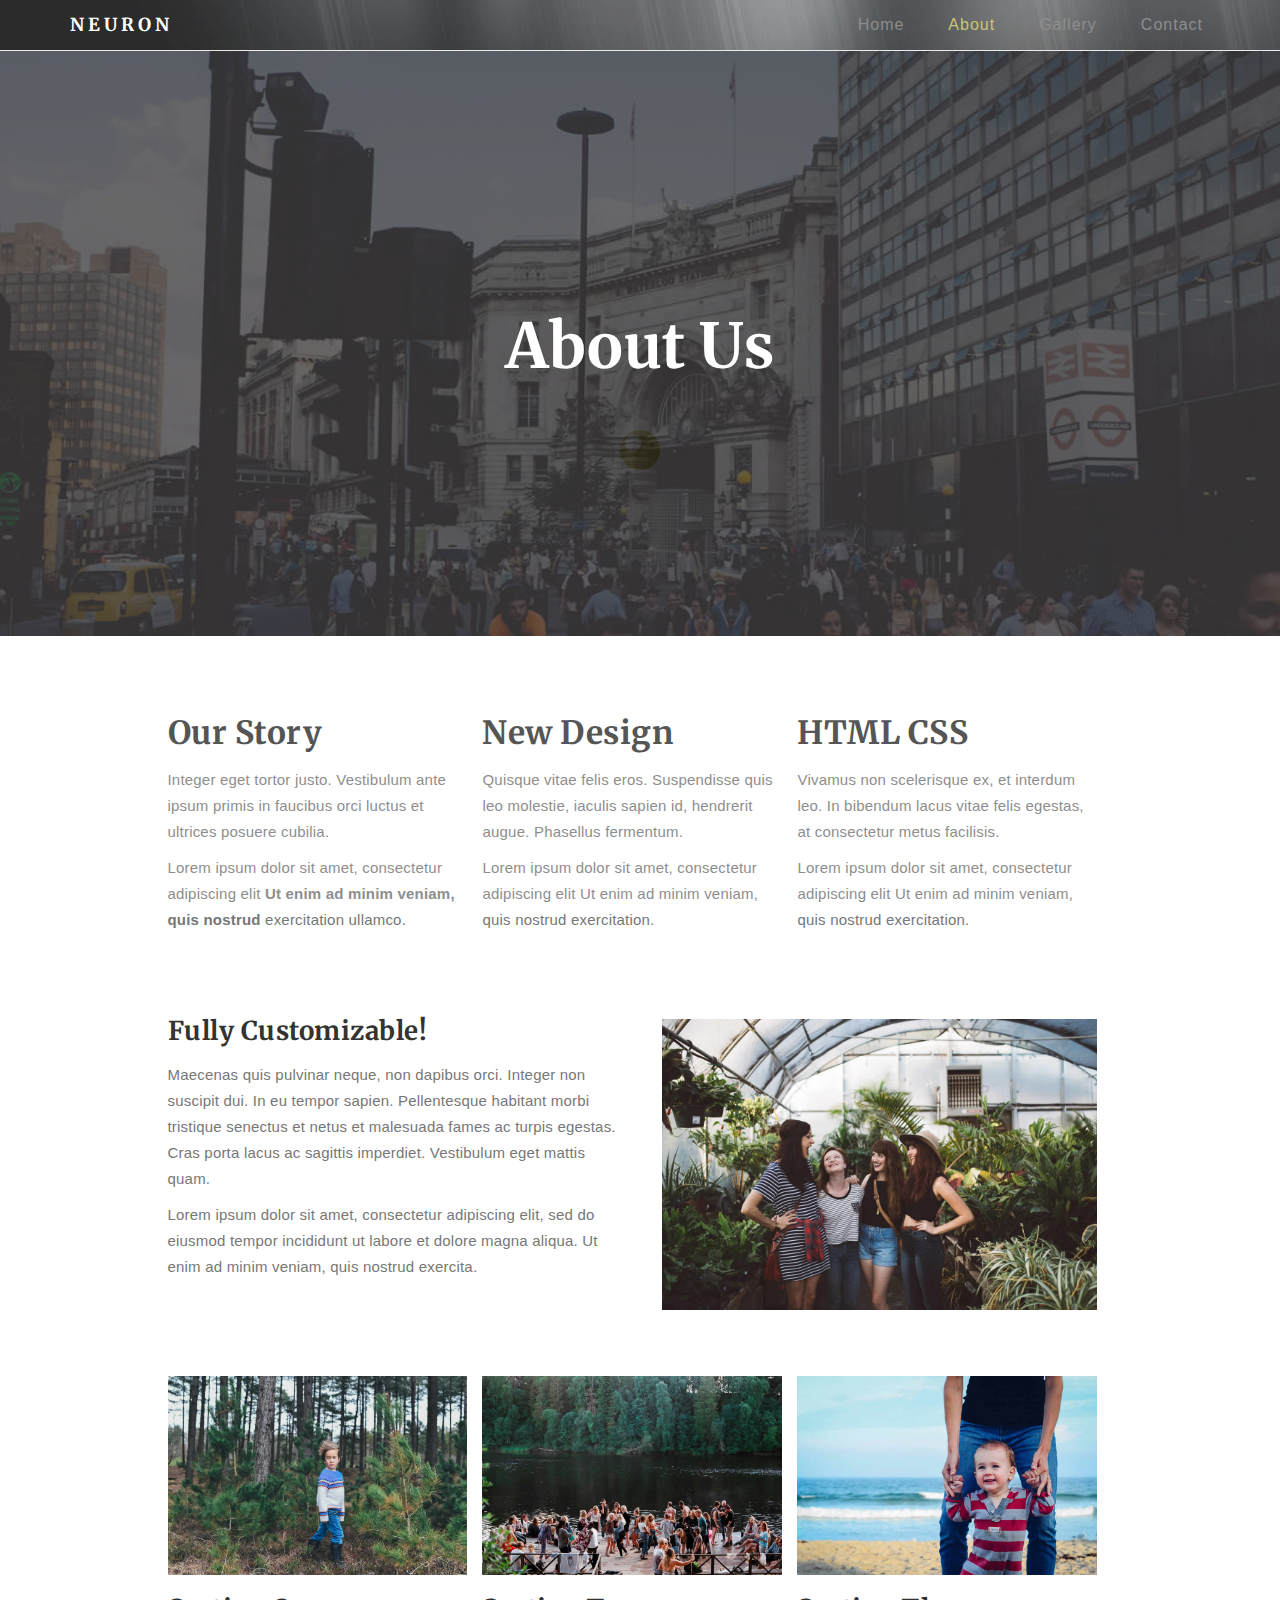
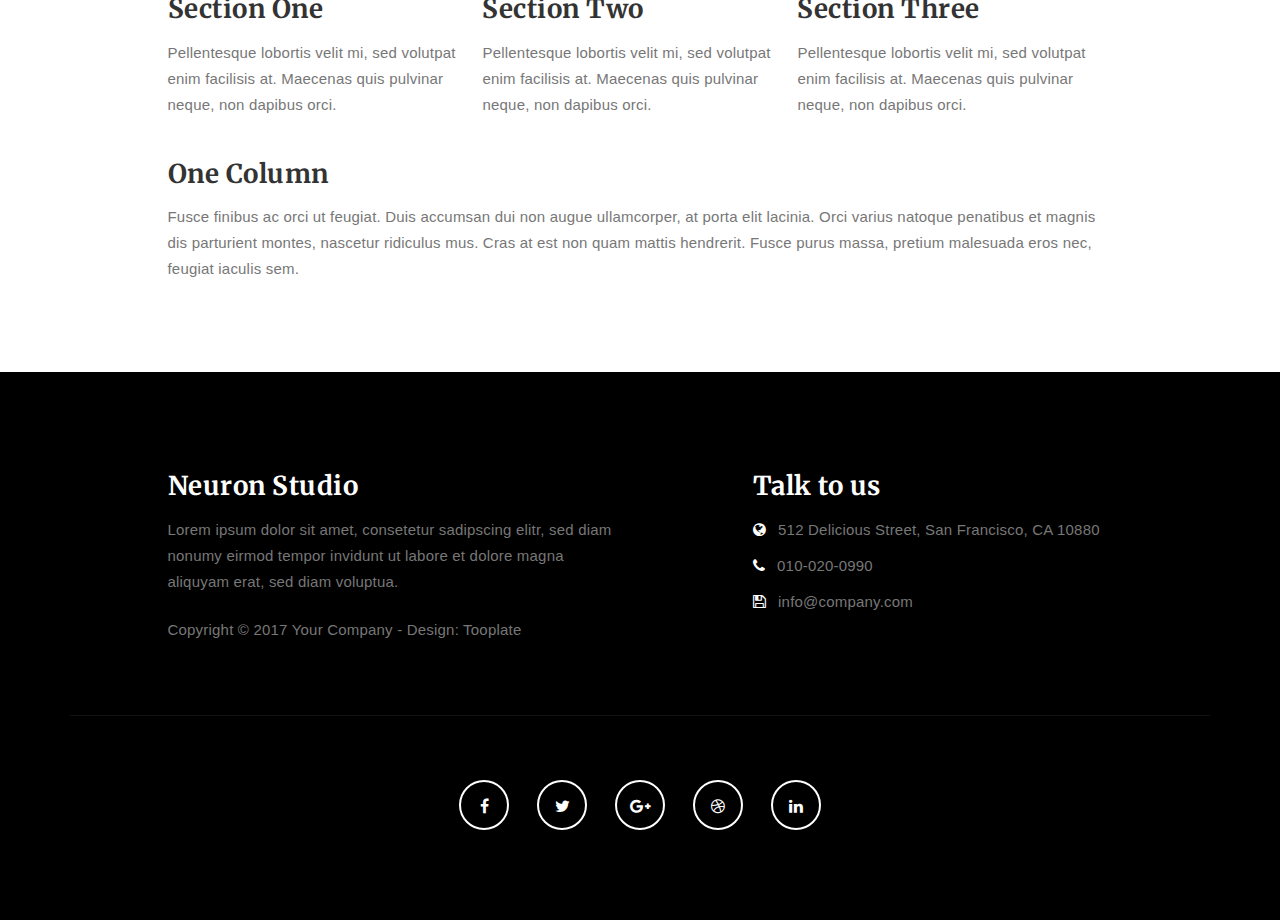
<file: about.html>
<!DOCTYPE html>
<html lang="en">
<head>

<meta charset="UTF-8">
<meta http-equiv="X-UA-Compatible" content="IE=Edge">
<meta name="description" content="">
<meta name="keywords" content="">
<meta name="author" content="">
<meta name="viewport" content="width=device-width, initial-scale=1, maximum-scale=1">

<title>Neuron Template - About</title>
<!--

Template 2085 Neuron

http://www.tooplate.com/view/2085-neuron

-->
<link rel="stylesheet" href="css/bootstrap.min.css">
<link rel="stylesheet" href="css/font-awesome.min.css">

<!-- Main css -->
<link rel="stylesheet" href="css/style.css">
<link href="https://fonts.googleapis.com/css?family=Lora|Merriweather:300,400" rel="stylesheet">

</head>
<body>

<!-- PRE LOADER -->

<div class="preloader">
     <div class="sk-spinner sk-spinner-wordpress">
          <span class="sk-inner-circle"></span>
     </div>
</div>

<!-- Navigation section  -->

<div class="navbar navbar-default navbar-static-top" role="navigation">
     <div class="container">

          <div class="navbar-header">
               <button class="navbar-toggle" data-toggle="collapse" data-target=".navbar-collapse">
                    <span class="icon icon-bar"></span>
                    <span class="icon icon-bar"></span>
                    <span class="icon icon-bar"></span>
               </button>
               <a href="index.html" class="navbar-brand">Neuron</a>
          </div>
          <div class="collapse navbar-collapse">
               <ul class="nav navbar-nav navbar-right">
                    <li><a href="index.html">Home</a></li>
                    <li class="active"><a href="about.html">About</a></li>
                    <li><a href="gallery.html">Gallery</a></li>
                    <li><a href="contact.html">Contact</a></li>
               </ul>
          </div>

  </div>
</div>

<!-- Home Section -->

<section id="home" class="main-about parallax-section">
     <div class="overlay"></div>
     <div class="container">
          <div class="row">

               <div class="col-md-12 col-sm-12">
                    <h1>About Us</h1>
               </div>

          </div>
     </div>
</section>

<!-- About Section -->

<section id="about">
     <div class="container">
          <div class="row">

               <div class="col-md-offset-1 col-md-10 col-sm-12">
                    <div class="col-md-4 col-sm-4">
                         <h2>Our Story</h2>
                         <p>Integer eget tortor justo. Vestibulum ante ipsum primis in faucibus orci luctus et ultrices posuere cubilia.</p>
                         <p>Lorem ipsum dolor sit amet, consectetur adipiscing elit <strong>Ut enim ad minim veniam, quis nostrud</strong> exercitation ullamco.</p>
                    </div>

                    <div class="col-md-4 col-sm-4">
                         <h2>New Design</h2>
                         <p>Quisque vitae felis eros. Suspendisse quis leo molestie, iaculis sapien id, hendrerit augue. Phasellus fermentum.</p>
                         <p>Lorem ipsum dolor sit amet, consectetur adipiscing elit Ut enim ad minim veniam, quis nostrud exercitation.</p>
                    </div>

                    <div class="col-md-4 col-sm-4">
                         <h2>HTML CSS</h2>
                         <p>Vivamus non scelerisque ex, et interdum leo. In bibendum lacus vitae felis egestas, at consectetur metus facilisis.</p>
                         <p>Lorem ipsum dolor sit amet, consectetur adipiscing elit Ut enim ad minim veniam, quis nostrud exercitation.</p>
                    </div>

                    <div class="col-md-6 col-sm-6">
                         <h3>Fully Customizable!</h3>
                         <p>Maecenas quis pulvinar neque, non dapibus orci. Integer non suscipit dui. In eu tempor sapien. Pellentesque habitant morbi tristique senectus et netus et malesuada fames ac turpis egestas. Cras porta lacus ac sagittis imperdiet. Vestibulum eget mattis quam.</p>
                         <p>Lorem ipsum dolor sit amet, consectetur adipiscing elit, sed do eiusmod tempor incididunt ut labore et dolore magna aliqua. Ut enim ad minim veniam, quis nostrud exercita.</p>
                    </div>

                    <div class="col-md-6 col-sm-6">
                         <img src="images/about-image.jpg" class="img-responsive" alt="About Image">
                    </div>

                    <div class="clearfix"></div>

                    <div class="col-md-4 col-sm-4">
                         <img src="images/about-image1.jpg" class="img-responsive" alt="Blog Image">
                         <h3>Section One</h3>
                         <p>Pellentesque lobortis velit mi, sed volutpat enim facilisis at. Maecenas quis pulvinar neque, non dapibus orci.</p>
                    </div>

                    <div class="col-md-4 col-sm-4">
                         <img src="images/about-image2.jpg" class="img-responsive" alt="Blog Image">
                         <h3>Section Two</h3>
                         <p>Pellentesque lobortis velit mi, sed volutpat enim facilisis at. Maecenas quis pulvinar neque, non dapibus orci.</p>
                    </div>

                    <div class="col-md-4 col-sm-4">
                         <img src="images/about-image3.jpg" class="img-responsive" alt="Blog Image">
                         <h3>Section Three</h3>
                         <p>Pellentesque lobortis velit mi, sed volutpat enim facilisis at. Maecenas quis pulvinar neque, non dapibus orci.</p>
                    </div>
					
                    <h3>One Column</h3>
                    <p>Fusce finibus ac orci ut feugiat. Duis accumsan dui non augue ullamcorper, at porta elit lacinia. Orci varius natoque penatibus et magnis dis parturient montes, nascetur ridiculus mus. Cras at est non quam mattis hendrerit. Fusce purus massa, pretium malesuada eros nec, feugiat iaculis sem.</p>
               </div>

          </div>
     </div>
</section>

<!-- Footer Section -->

<footer>
     <div class="container">
          <div class="row">

               <div class="col-md-5 col-md-offset-1 col-sm-6">
                    <h3>Neuron Studio</h3>
                    <p>Lorem ipsum dolor sit amet, consetetur sadipscing elitr, sed diam nonumy eirmod tempor invidunt ut labore et dolore magna aliquyam erat, sed diam voluptua.</p>
                    <div class="footer-copyright">
                         <p>Copyright &copy; 2017 Your Company - Design: Tooplate</p>
                    </div>
               </div>

               <div class="col-md-4 col-md-offset-1 col-sm-6">
                    <h3>Talk to us</h3>
                    <p><i class="fa fa-globe"></i> 512 Delicious Street, San Francisco, CA 10880</p>
                    <p><i class="fa fa-phone"></i> 010-020-0990</p>
                    <p><i class="fa fa-save"></i> info@company.com</p>
               </div>

               <div class="clearfix col-md-12 col-sm-12">
                    <hr>
               </div>

               <div class="col-md-12 col-sm-12">
                    <ul class="social-icon">
                         <li><a href="#" class="fa fa-facebook"></a></li>
                         <li><a href="#" class="fa fa-twitter"></a></li>
                         <li><a href="#" class="fa fa-google-plus"></a></li>
                         <li><a href="#" class="fa fa-dribbble"></a></li>
                         <li><a href="#" class="fa fa-linkedin"></a></li>
                    </ul>
               </div>
               
          </div>
     </div>
</footer>

<!-- Back top -->
<a href="#back-top" class="go-top"><i class="fa fa-angle-up"></i></a>

<!-- SCRIPTS -->

<script src="js/jquery.js"></script>
<script src="js/bootstrap.min.js"></script>
<script src="js/jquery.parallax.js"></script>
<script src="js/custom.js"></script>

</body>
</html>
</file>
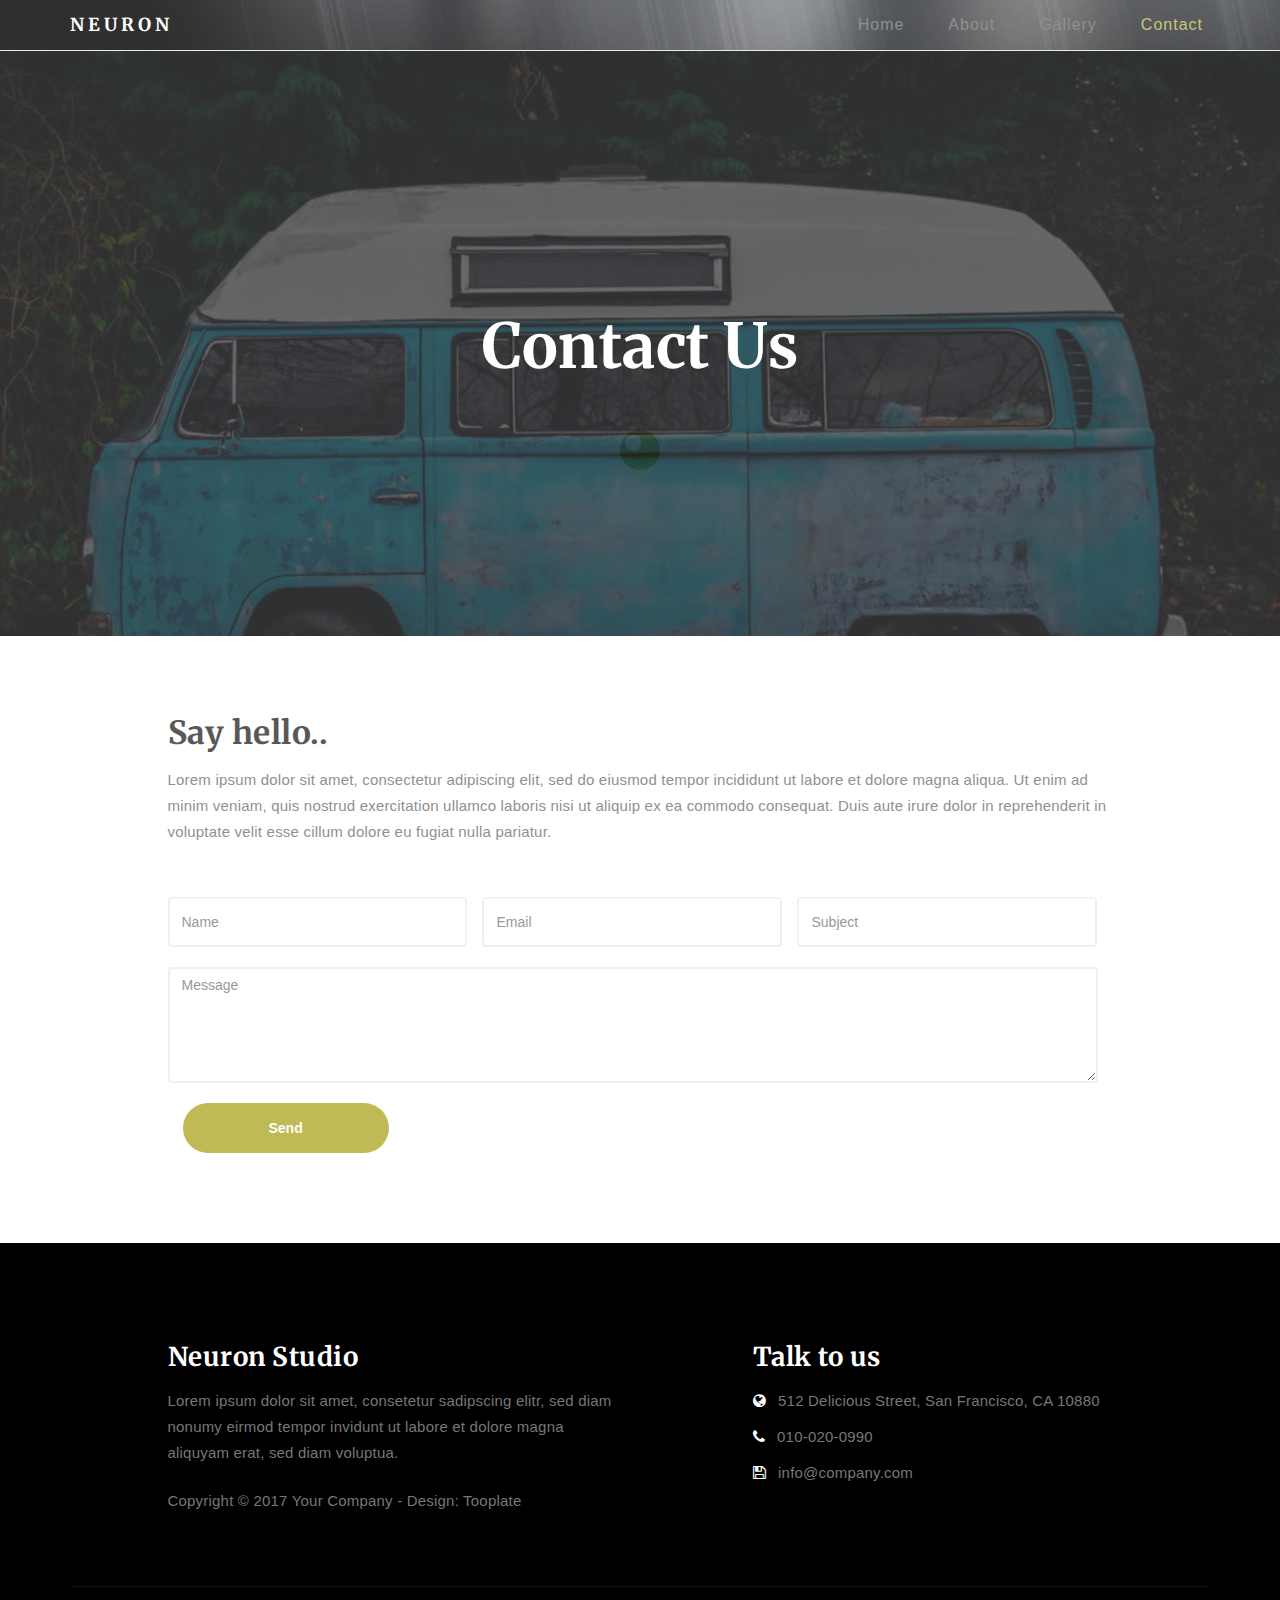
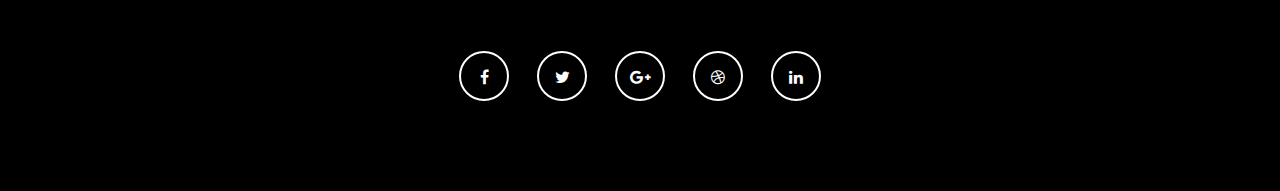
<file: contact.html>
<!DOCTYPE html>
<html lang="en">
<head>

<meta charset="UTF-8">
<meta http-equiv="X-UA-Compatible" content="IE=Edge">
<meta name="description" content="">
<meta name="keywords" content="">
<meta name="author" content="">
<meta name="viewport" content="width=device-width, initial-scale=1, maximum-scale=1">

<title>Neuron Template - Contact</title>
<!--

Template 2085 Neuron

http://www.tooplate.com/view/2085-neuron

-->
<link rel="stylesheet" href="css/bootstrap.min.css">
<link rel="stylesheet" href="css/font-awesome.min.css">

<!-- Main css -->
<link rel="stylesheet" href="css/style.css">
<link href="https://fonts.googleapis.com/css?family=Lora|Merriweather:300,400" rel="stylesheet">

</head>
<body>

<!-- PRE LOADER -->

<div class="preloader">
     <div class="sk-spinner sk-spinner-wordpress">
          <span class="sk-inner-circle"></span>
     </div>
</div>

<!-- Navigation section  -->

<div class="navbar navbar-default navbar-static-top" role="navigation">
     <div class="container">

          <div class="navbar-header">
               <button class="navbar-toggle" data-toggle="collapse" data-target=".navbar-collapse">
                    <span class="icon icon-bar"></span>
                    <span class="icon icon-bar"></span>
                    <span class="icon icon-bar"></span>
               </button>
               <a href="index.html" class="navbar-brand">Neuron</a>
          </div>
          <div class="collapse navbar-collapse">
               <ul class="nav navbar-nav navbar-right">
                    <li><a href="index.html">Home</a></li>
                    <li><a href="about.html">About</a></li>
                    <li><a href="gallery.html">Gallery</a></li>
                    <li class="active"><a href="contact.html">Contact</a></li>
               </ul>
          </div>

  </div>
</div>

<!-- Home Section -->

<section id="home" class="main-contact parallax-section">
     <div class="overlay"></div>
     <div class="container">
          <div class="row">

               <div class="col-md-12 col-sm-12">
                    <h1>Contact Us</h1>
               </div>

          </div>
     </div>
</section>

<!-- Contact Section -->

<section id="contact">
     <div class="container">
          <div class="row">

               <div class="col-md-offset-1 col-md-10 col-sm-12">
                    <h2>Say hello..</h2>
                    <p>Lorem ipsum dolor sit amet, consectetur adipiscing elit, sed do eiusmod tempor incididunt ut labore et dolore magna aliqua. Ut enim ad minim veniam, quis nostrud exercitation ullamco laboris nisi ut aliquip ex ea commodo consequat. Duis aute irure dolor in reprehenderit in voluptate velit esse cillum dolore eu fugiat nulla pariatur.</p>

                    <form action="#" method="post">
                         <div class="col-md-4 col-sm-4">
                              <input name="name" type="text" class="form-control" id="name" placeholder="Name">
                         </div>
                         <div class="col-md-4 col-sm-4">
                              <input name="email" type="email" class="form-control" id="email" placeholder="Email">
                      	 </div>
                         <div class="col-md-4 col-sm-4">
                              <input name="subject" type="text" class="form-control" id="subject" placeholder="Subject">
                      	 </div>
                         <div class="col-md-12 col-sm-12">
                              <textarea name="message" rows="5" class="form-control" id="message" placeholder="Message"></textarea>
                         </div>
                         <div class="col-md-3 col-sm-6">
                              <input name="submit" type="submit" class="form-control" id="submit" value="Send">
                         </div>
                    </form>
               </div>

          </div>
     </div>
</section>

<!-- Footer Section -->

<footer>
     <div class="container">
          <div class="row">

               <div class="col-md-5 col-md-offset-1 col-sm-6">
                    <h3>Neuron Studio</h3>
                    <p>Lorem ipsum dolor sit amet, consetetur sadipscing elitr, sed diam nonumy eirmod tempor invidunt ut labore et dolore magna aliquyam erat, sed diam voluptua.</p>
                    <div class="footer-copyright">
                         <p>Copyright &copy; 2017 Your Company - Design: Tooplate</p>
                    </div>
               </div>

               <div class="col-md-4 col-md-offset-1 col-sm-6">
                    <h3>Talk to us</h3>
                    <p><i class="fa fa-globe"></i> 512 Delicious Street, San Francisco, CA 10880</p>
                    <p><i class="fa fa-phone"></i> 010-020-0990</p>
                    <p><i class="fa fa-save"></i> info@company.com</p>
               </div>

               <div class="clearfix col-md-12 col-sm-12">
                    <hr>
               </div>

               <div class="col-md-12 col-sm-12">
                    <ul class="social-icon">
                         <li><a href="#" class="fa fa-facebook"></a></li>
                         <li><a href="#" class="fa fa-twitter"></a></li>
                         <li><a href="#" class="fa fa-google-plus"></a></li>
                         <li><a href="#" class="fa fa-dribbble"></a></li>
                         <li><a href="#" class="fa fa-linkedin"></a></li>
                    </ul>
               </div>
               
          </div>
     </div>
</footer>

<!-- Back top -->
<a href="#back-top" class="go-top"><i class="fa fa-angle-up"></i></a>

<!-- SCRIPTS -->

<script src="js/jquery.js"></script>
<script src="js/bootstrap.min.js"></script>
<script src="js/jquery.parallax.js"></script>
<script src="js/custom.js"></script>

</body>
</html>
</file>
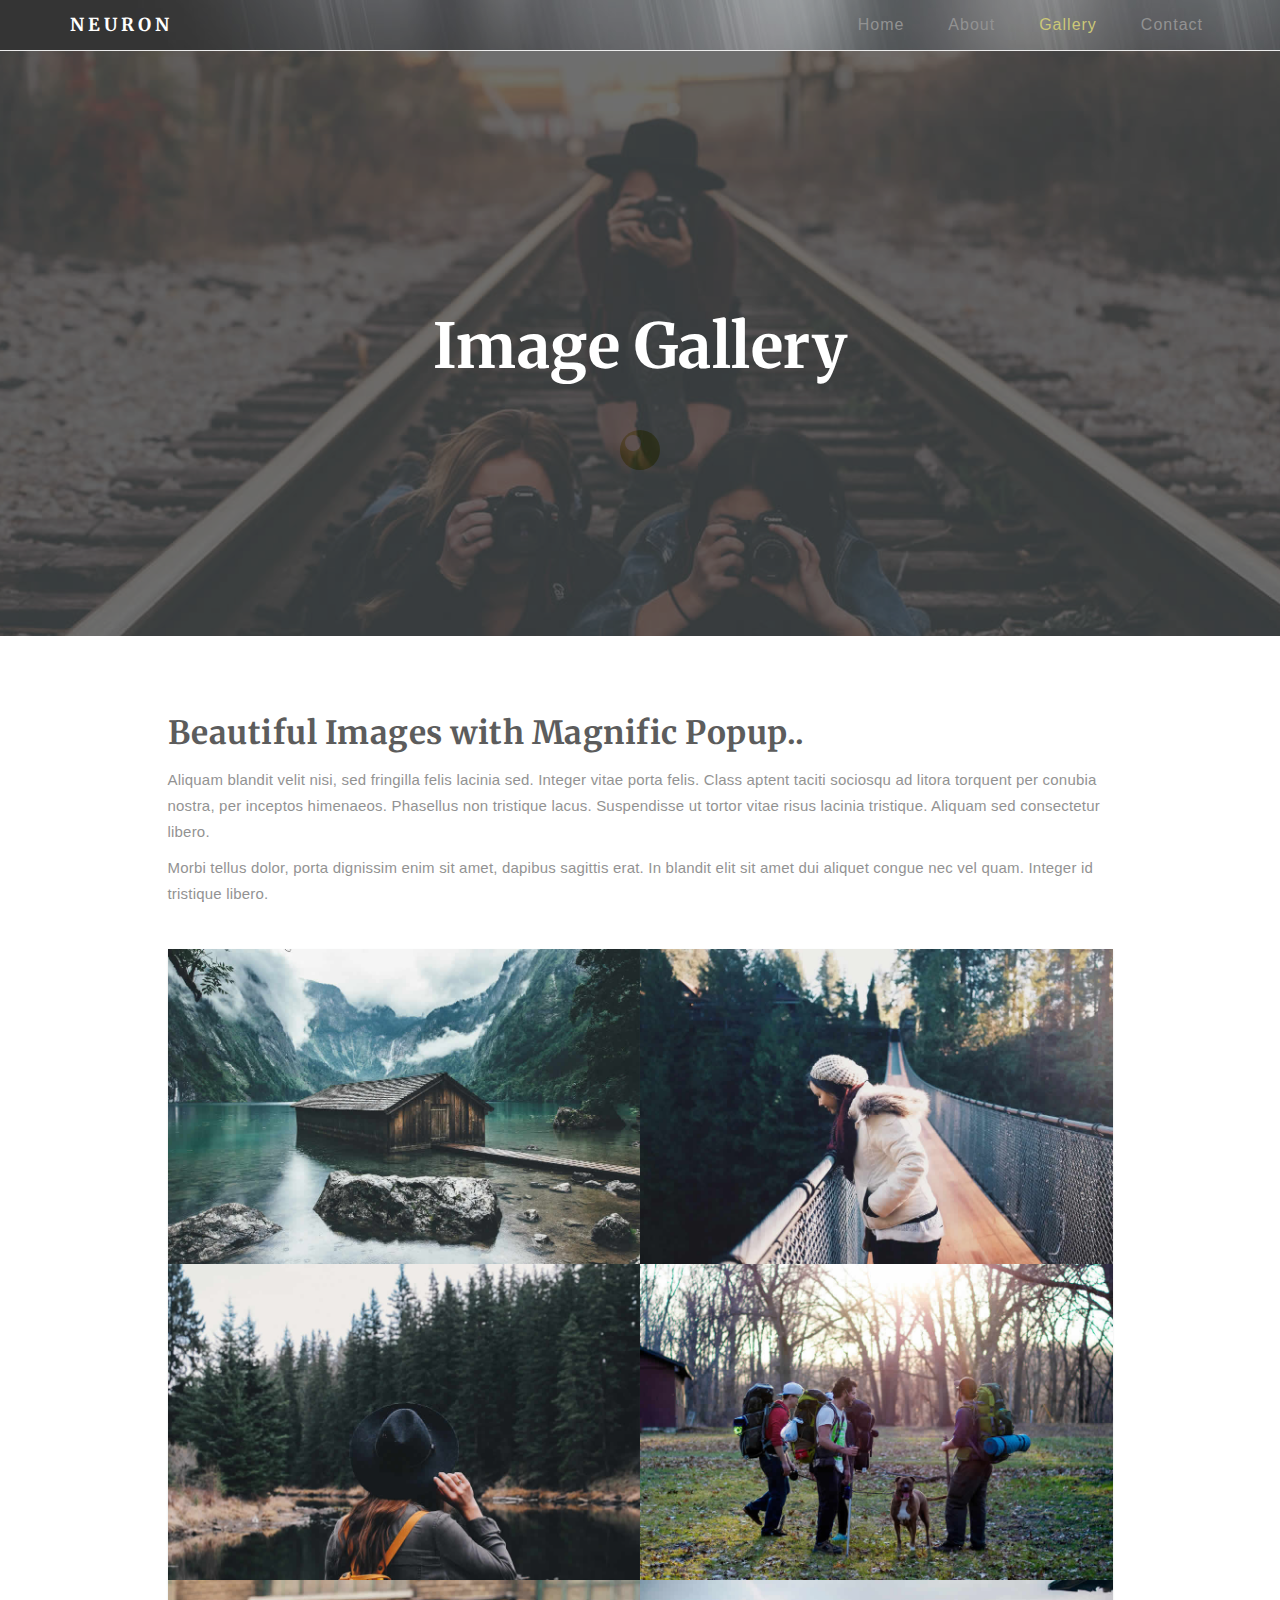
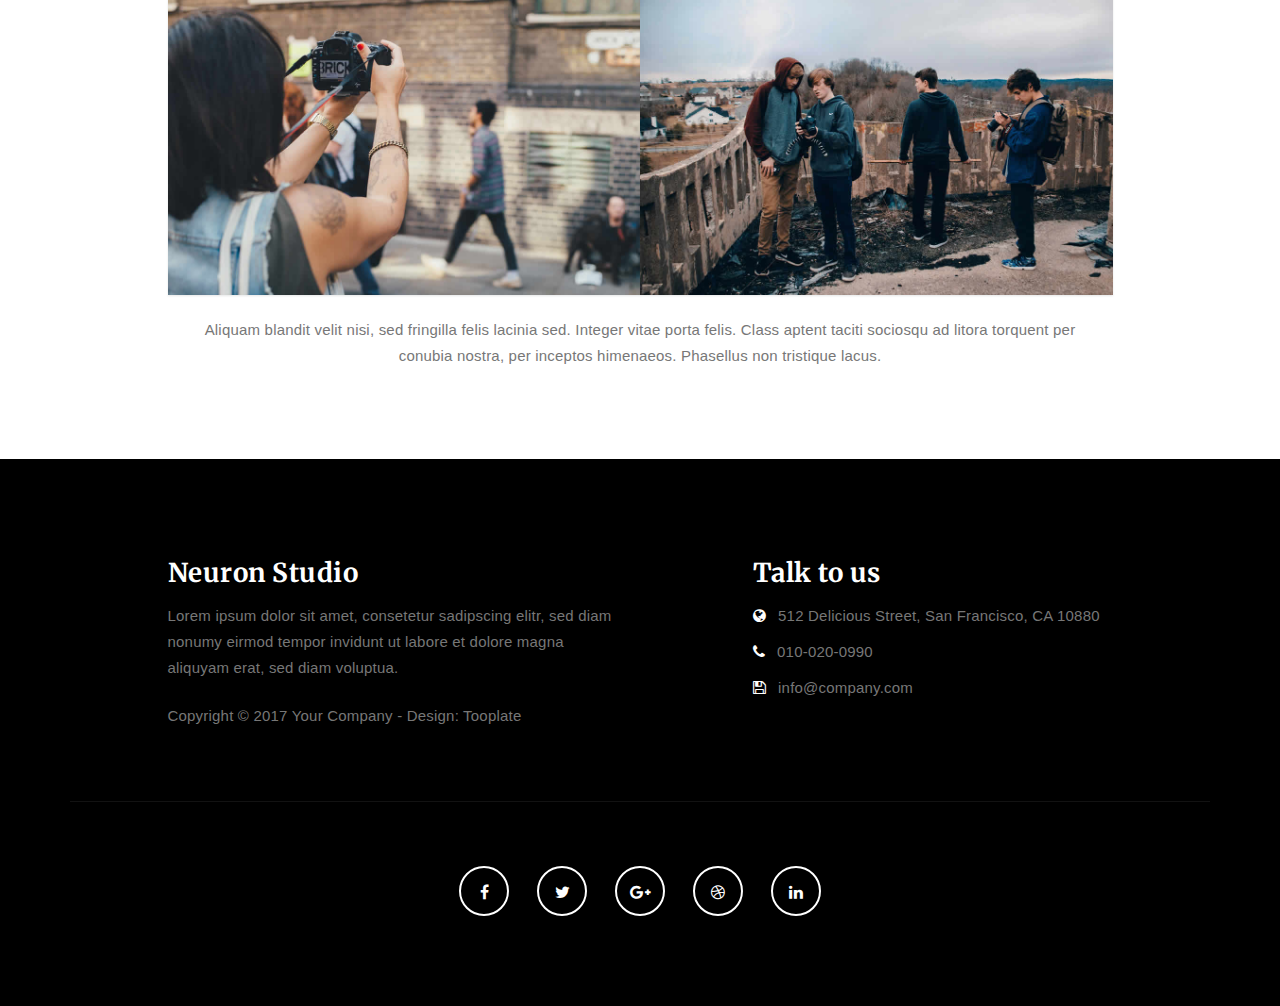
<file: gallery.html>
<!DOCTYPE html>
<html lang="en">
<head>

<meta charset="UTF-8">
<meta http-equiv="X-UA-Compatible" content="IE=Edge">
<meta name="description" content="">
<meta name="keywords" content="">
<meta name="author" content="">
<meta name="viewport" content="width=device-width, initial-scale=1, maximum-scale=1">

<title>Neuron Template - Gallery</title>
<!--

Template 2085 Neuron

http://www.tooplate.com/view/2085-neuron

-->
<link rel="stylesheet" href="css/bootstrap.min.css">
<link rel="stylesheet" href="css/font-awesome.min.css">
<link rel="stylesheet" href="css/magnific-popup.css">

<!-- Main css -->
<link rel="stylesheet" href="css/style.css">
<link href="https://fonts.googleapis.com/css?family=Lora|Merriweather:300,400" rel="stylesheet">

</head>
<body>

<!-- PRE LOADER -->

<div class="preloader">
     <div class="sk-spinner sk-spinner-wordpress">
          <span class="sk-inner-circle"></span>
     </div>
</div>

<!-- Navigation section  -->

<div class="navbar navbar-default navbar-static-top" role="navigation">
     <div class="container">

          <div class="navbar-header">
               <button class="navbar-toggle" data-toggle="collapse" data-target=".navbar-collapse">
                    <span class="icon icon-bar"></span>
                    <span class="icon icon-bar"></span>
                    <span class="icon icon-bar"></span>
               </button>
               <a href="index.html" class="navbar-brand">Neuron</a>
          </div>
          <div class="collapse navbar-collapse">
               <ul class="nav navbar-nav navbar-right">
                    <li><a href="index.html">Home</a></li>
                    <li><a href="about.html">About</a></li>
                    <li class="active"><a href="gallery.html">Gallery</a></li>
                    <li><a href="contact.html">Contact</a></li>
               </ul>
          </div>

  </div>
</div>

<!-- Home Section -->

<section id="home" class="main-gallery parallax-section">
     <div class="overlay"></div>
     <div class="container">
          <div class="row">

               <div class="col-md-12 col-sm-12">
                    <h1>Image Gallery</h1>
               </div>

          </div>
     </div>
</section>

<!-- Gallery Section -->

<section id="gallery">
     <div class="container">
          <div class="row">

               <div class="col-md-offset-1 col-md-10 col-sm-12">
                    <h2>Beautiful Images with Magnific Popup..</h2>
                    <p>Aliquam blandit velit nisi, sed fringilla felis lacinia sed. Integer vitae porta felis. Class aptent taciti sociosqu ad litora torquent per conubia nostra, per inceptos himenaeos. Phasellus non tristique lacus. Suspendisse ut tortor vitae risus lacinia tristique. Aliquam sed consectetur libero.</p>
                    <p>Morbi tellus dolor, porta dignissim enim sit amet, dapibus sagittis erat. In blandit elit sit amet dui aliquet congue nec vel quam. Integer id tristique libero.</p>
                    <span></span>
                    <div class="col-md-6 col-sm-6">
                         <div class="gallery-thumb">
                              <a href="images/gallery-image1.jpg" class="image-popup">
                                   <img src="images/gallery-image1.jpg" class="img-responsive" alt="Gallery Image">
                              </a>
                         </div>
                    </div>

                    <div class="col-md-6 col-sm-6">
                         <div class="gallery-thumb">
                              <a href="images/gallery-image2.jpg" class="image-popup">
                                   <img src="images/gallery-image2.jpg" class="img-responsive" alt="Gallery Image">
                              </a>
                         </div>
                    </div>

                    <div class="col-md-6 col-sm-6">
                         <div class="gallery-thumb">
                              <a href="images/gallery-image3.jpg" class="image-popup">
                                   <img src="images/gallery-image3.jpg" class="img-responsive" alt="Gallery Image">
                              </a>
                         </div>
                    </div>

                    <div class="col-md-6 col-sm-6">
                         <div class="gallery-thumb">
                              <a href="images/gallery-image4.jpg" class="image-popup">
                                   <img src="images/gallery-image4.jpg" class="img-responsive" alt="Gallery Image">
                              </a>
                         </div>
                    </div>

                    <div class="col-md-6 col-sm-6">
                         <div class="gallery-thumb">
                              <a href="images/gallery-image5.jpg" class="image-popup">
                                   <img src="images/gallery-image5.jpg" class="img-responsive" alt="Gallery Image">
                              </a>
                         </div>
                    </div>

                    <div class="col-md-6 col-sm-6">
                         <div class="gallery-thumb">
                              <a href="images/gallery-image6.jpg" class="image-popup">
                                   <img src="images/gallery-image6.jpg" class="img-responsive" alt="Gallery Image">
                              </a>
                         </div>
                    </div>

                    <div class="col-md-12 col-sm-12">
                         <p>Aliquam blandit velit nisi, sed fringilla felis lacinia sed. Integer vitae porta felis. Class aptent taciti sociosqu ad litora torquent per conubia nostra, per inceptos himenaeos. Phasellus non tristique lacus.</p>
                    </div>
               </div>

          </div>
     </div>
</section>

<!-- Footer Section -->

<footer>
     <div class="container">
          <div class="row">

               <div class="col-md-5 col-md-offset-1 col-sm-6">
                    <h3>Neuron Studio</h3>
                    <p>Lorem ipsum dolor sit amet, consetetur sadipscing elitr, sed diam nonumy eirmod tempor invidunt ut labore et dolore magna aliquyam erat, sed diam voluptua.</p>
                    <div class="footer-copyright">
                         <p>Copyright &copy; 2017 Your Company - Design: Tooplate</p>
                    </div>
               </div>

               <div class="col-md-4 col-md-offset-1 col-sm-6">
                    <h3>Talk to us</h3>
                    <p><i class="fa fa-globe"></i> 512 Delicious Street, San Francisco, CA 10880</p>
                    <p><i class="fa fa-phone"></i> 010-020-0990</p>
                    <p><i class="fa fa-save"></i> info@company.com</p>
               </div>

               <div class="clearfix col-md-12 col-sm-12">
                    <hr>
               </div>

               <div class="col-md-12 col-sm-12">
                    <ul class="social-icon">
                         <li><a href="#" class="fa fa-facebook"></a></li>
                         <li><a href="#" class="fa fa-twitter"></a></li>
                         <li><a href="#" class="fa fa-google-plus"></a></li>
                         <li><a href="#" class="fa fa-dribbble"></a></li>
                         <li><a href="#" class="fa fa-linkedin"></a></li>
                    </ul>
               </div>
               
          </div>
     </div>
</footer>

<!-- Back top -->
<a href="#back-top" class="go-top"><i class="fa fa-angle-up"></i></a>

<!-- SCRIPTS -->

<script src="js/jquery.js"></script>
<script src="js/bootstrap.min.js"></script>
<script src="js/jquery.magnific-popup.min.js"></script>
<script src="js/magnific-popup-options.js"></script>
<script src="js/jquery.parallax.js"></script>
<script src="js/custom.js"></script>

</body>
</html>
</file>
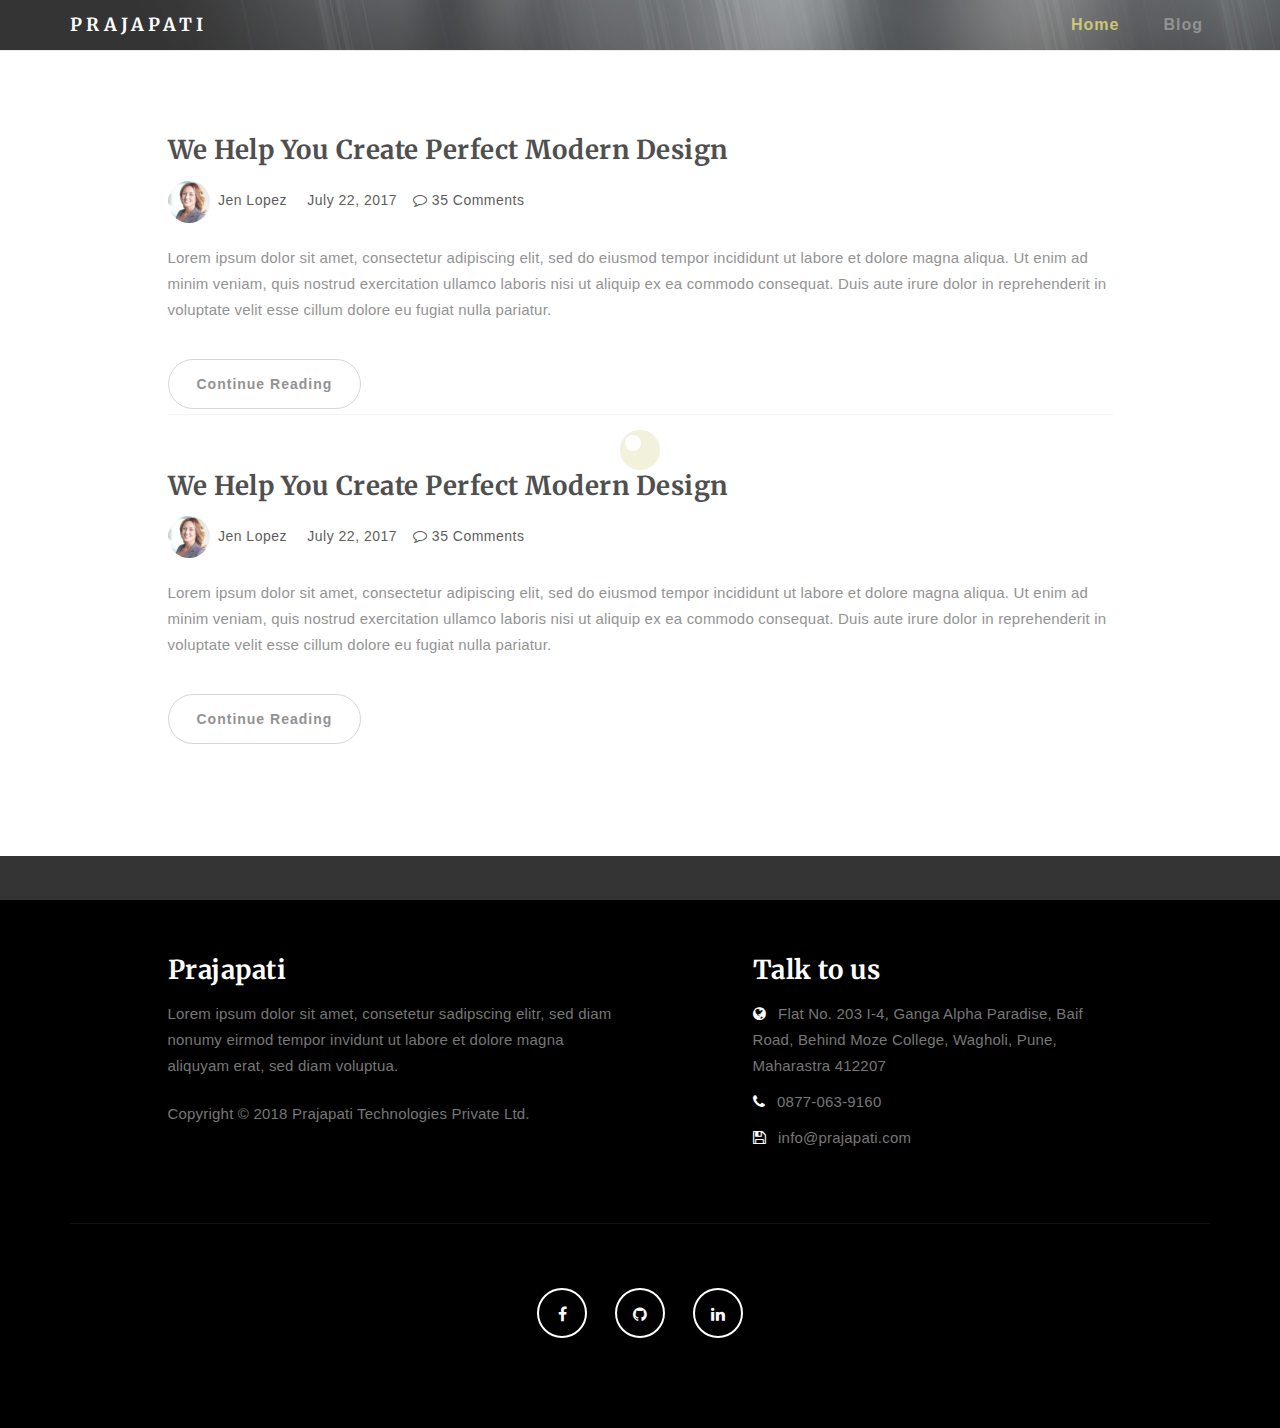
<file: postindex.html>
<!DOCTYPE html>
<html lang="en">
<head>


<meta charset="UTF-8">
<meta http-equiv="X-UA-Compatible" content="IE=Edge">
<meta name="description" content="">
<meta name="keywords" content="">
<meta name="author" content="">
<meta name="viewport" content="width=device-width, initial-scale=1, maximum-scale=1">

<title>Amresh Kumar</title>

<link rel="stylesheet" href="css/bootstrap.min.css">
<link rel="stylesheet" href="css/font-awesome.min.css">

<!-- Main css -->
<link rel="stylesheet" href="css/style.css">
<link href="https://fonts.googleapis.com/css?family=Lora|Merriweather:300,400" rel="stylesheet">

</head>
<body>

<!-- PRE LOADER -->
<div class="preloader">
     <div class="sk-spinner sk-spinner-wordpress">
          <span class="sk-inner-circle"></span>
     </div>
</div>

<!-- Navigation section  -->

<div class="navbar navbar-default navbar-static-top" role="navigation">
     <div class="container">

          <div class="navbar-header">
               <button class="navbar-toggle" data-toggle="collapse" data-target=".navbar-collapse">
                    <span class="icon icon-bar"></span>
                    <span class="icon icon-bar"></span>
                    <span class="icon icon-bar"></span>
               </button>
               <a href="index.html" class="navbar-brand">Prajapati</a>
          </div>
          <div class="collapse navbar-collapse">
               <ul class="nav navbar-nav navbar-right">
                    <li class="active"><a href="index.html"><b>Home</b></a></li>
                    <!-- <li><a href="about.html">About</a></li> -->
                    <!-- <li><a href="gallery.html">Gallery</a></li> -->
                    <li><a href="postindex.html"><b>Blog</b></a></li>
               </ul>
          </div>

  </div>
</div>

<section id="blog">
     <div class="container">
          <div class="row">

               <div class="col-md-offset-1 col-md-10 col-sm-12">
                    <div class="blog-post-thumb2">
                         <div class="blog-post-title">
                              <h3><a href="single-post.html">We Help You Create Perfect Modern Design</a></h3>
                         </div>
                        <div class="blog-post-format">
                              <span><a href="#"><img src="images/author-image1.jpg" class="img-responsive img-circle"> Jen Lopez</a></span>
                              <span><i class="fa fa-date"></i> July 22, 2017</span>
                              <span><a href="#"><i class="fa fa-comment-o"></i> 35 Comments</a></span>
                         </div>
                         <div class="blog-post-des">
                              <p>Lorem ipsum dolor sit amet, consectetur adipiscing elit, sed do eiusmod tempor incididunt ut labore et dolore magna aliqua. Ut enim ad minim veniam, quis nostrud exercitation ullamco laboris nisi ut aliquip ex ea commodo consequat. Duis aute irure dolor in reprehenderit in voluptate velit esse cillum dolore eu fugiat nulla pariatur.</p>
                              <a href="single-post.html" class="btn btn-default">Continue Reading</a>
                         </div>
                    </div>

                    <div class="blog-post-thumb2">
                              <div class="blog-post-title">
                                   <h3><a href="single-post.html">We Help You Create Perfect Modern Design</a></h3>
                              </div>
                             <div class="blog-post-format">
                                   <span><a href="#"><img src="images/author-image1.jpg" class="img-responsive img-circle"> Jen Lopez</a></span>
                                   <span><i class="fa fa-date"></i> July 22, 2017</span>
                                   <span><a href="#"><i class="fa fa-comment-o"></i> 35 Comments</a></span>
                              </div>
                              <div class="blog-post-des">
                                   <p>Lorem ipsum dolor sit amet, consectetur adipiscing elit, sed do eiusmod tempor incididunt ut labore et dolore magna aliqua. Ut enim ad minim veniam, quis nostrud exercitation ullamco laboris nisi ut aliquip ex ea commodo consequat. Duis aute irure dolor in reprehenderit in voluptate velit esse cillum dolore eu fugiat nulla pariatur.</p>
                                   <a href="single-post.html" class="btn btn-default">Continue Reading</a>
                              </div>
                         </div>

                
                    </div>
               </div>

          </div>
     </div>
</section>

<!-- Footer Section -->

<footer>
     <div class="container">
          <div class="row">

               <div class="col-md-5 col-md-offset-1 col-sm-6">
                    <h3>Prajapati</h3>
                    <p>Lorem ipsum dolor sit amet, consetetur sadipscing elitr, sed diam nonumy eirmod tempor invidunt ut labore et dolore magna aliquyam erat, sed diam voluptua.</p>
                    <div class="footer-copyright">
                         <p>Copyright &copy; 2018 Prajapati Technologies Private Ltd.</p>
                    </div>
               </div>

               <div class="col-md-4 col-md-offset-1 col-sm-6">
                    <h3>Talk to us</h3>
                    <p><i class="fa fa-globe"></i> Flat No. 203 I-4, Ganga Alpha Paradise, Baif Road, Behind Moze College, Wagholi, Pune, Maharastra 412207</p>
                    <p><i class="fa fa-phone"></i> 0877-063-9160</p>
                    <p><i class="fa fa-save"></i> info@prajapati.com</p>
               </div>

               <div class="clearfix col-md-12 col-sm-12">
                    <hr>
               </div>

               <div class="col-md-12 col-sm-12">
                    <ul class="social-icon">
                         <li><a href="https://www.facebook.com/AKP150197" target="_blank" class="fa fa-facebook"></a></li>
                         <li><a href="https://github.com/AmreshPrajapati" target="_blank" class="fa fa-github"></a></li>
                         <li><a href="https://www.linkedin.com/in/amresh-kumar-188a9619/" target="_blank" class="fa fa-linkedin"></a></li>
                    </ul>
               </div>
               
          </div>
     </div>
</footer>

<!-- Back top -->
<a href="#back-top" class="go-top"><i class="fa fa-angle-up"></i></a>

<!-- SCRIPTS -->

<script src="js/jquery.js"></script>
<script src="js/bootstrap.min.js"></script>
<script src="js/particles.min.js"></script>
<script src="js/app.js"></script>
<script src="js/jquery.parallax.js"></script>
<script src="js/smoothscroll.js"></script>
<script src="js/custom.js"></script>

</body>
</html>
</file>
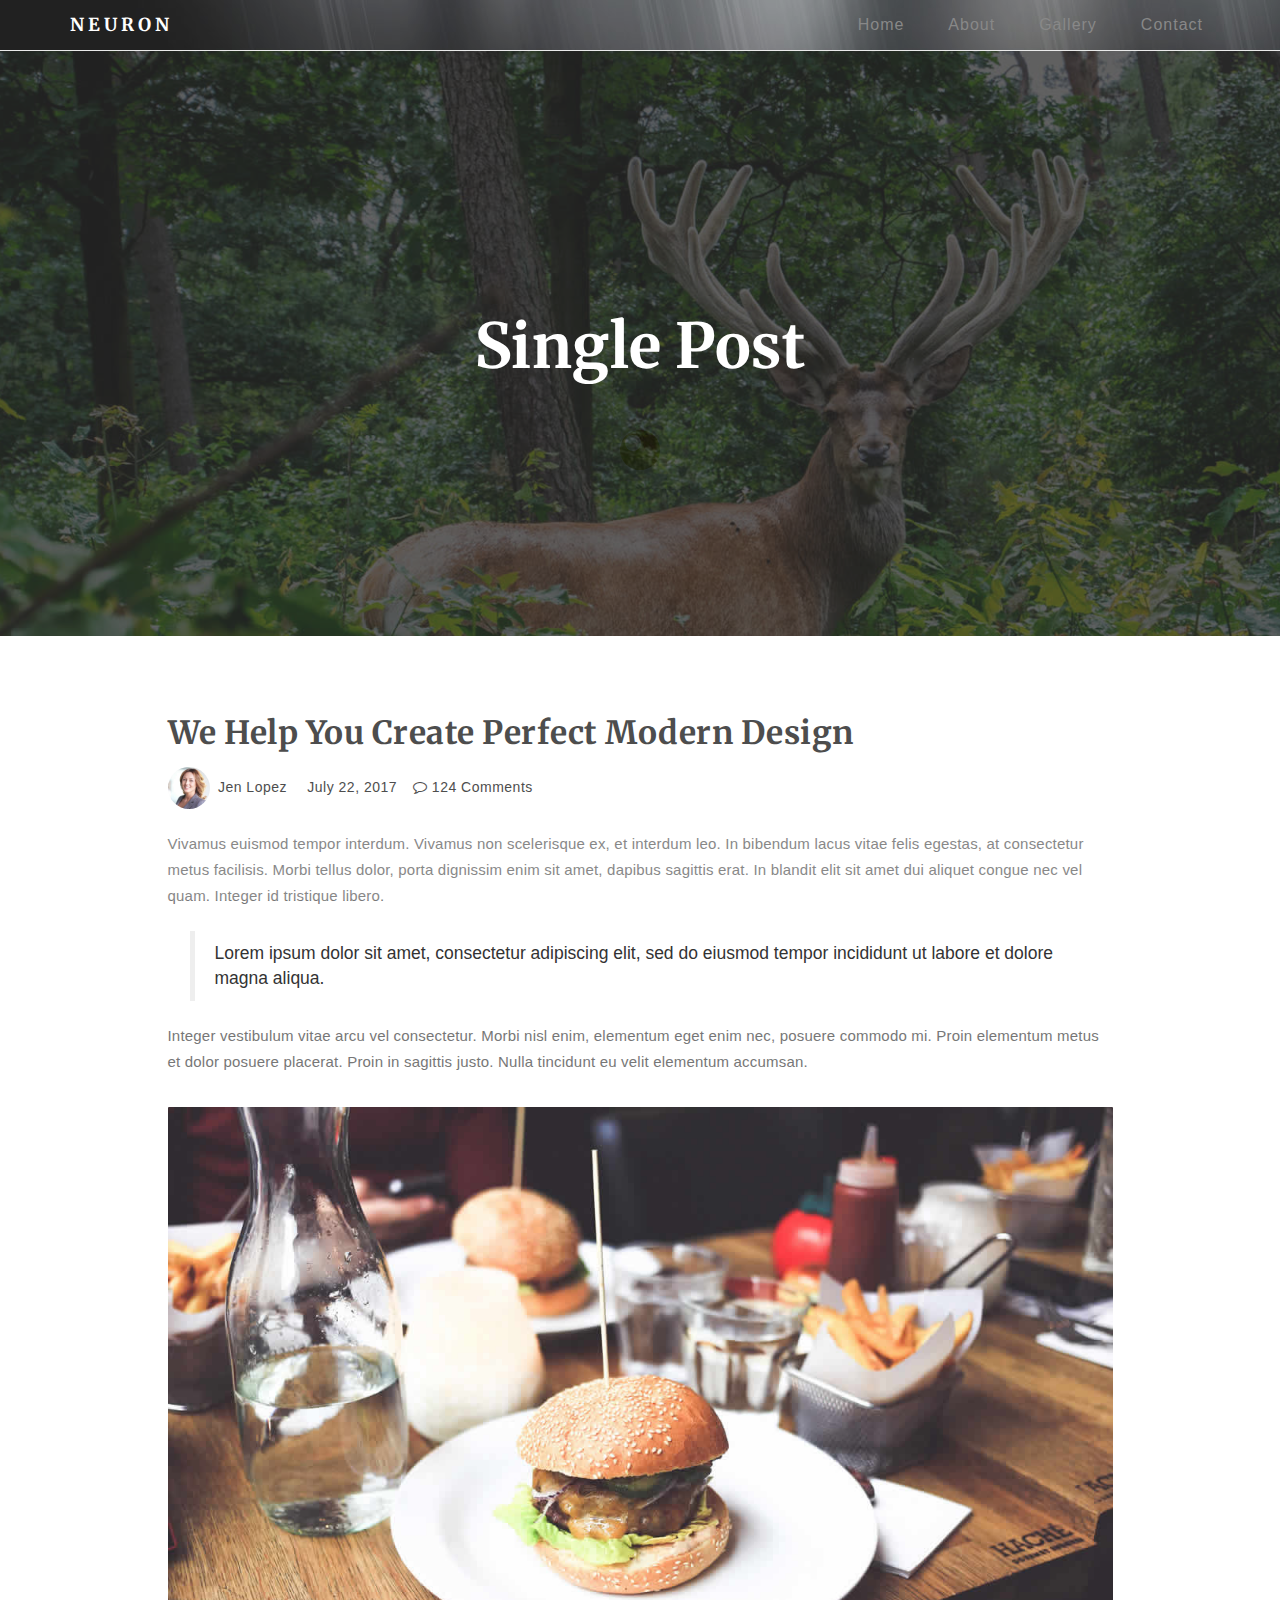
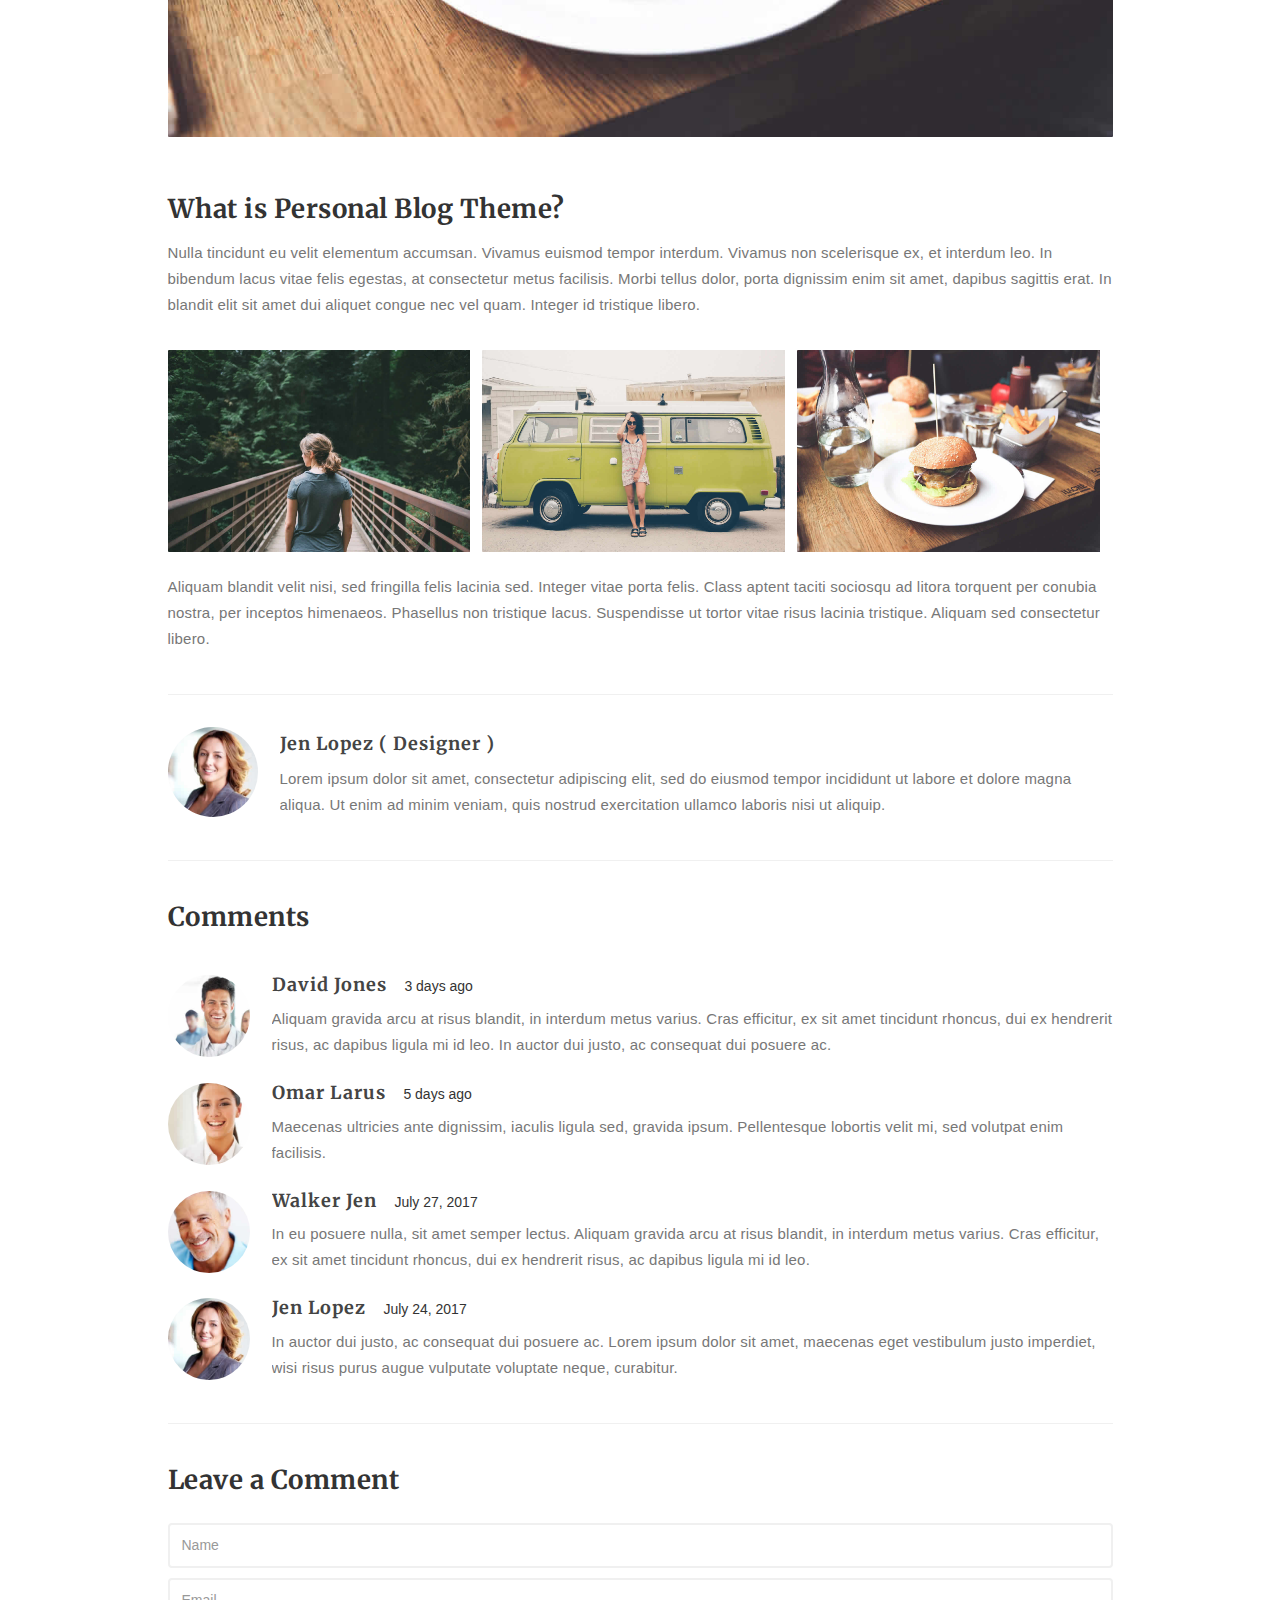
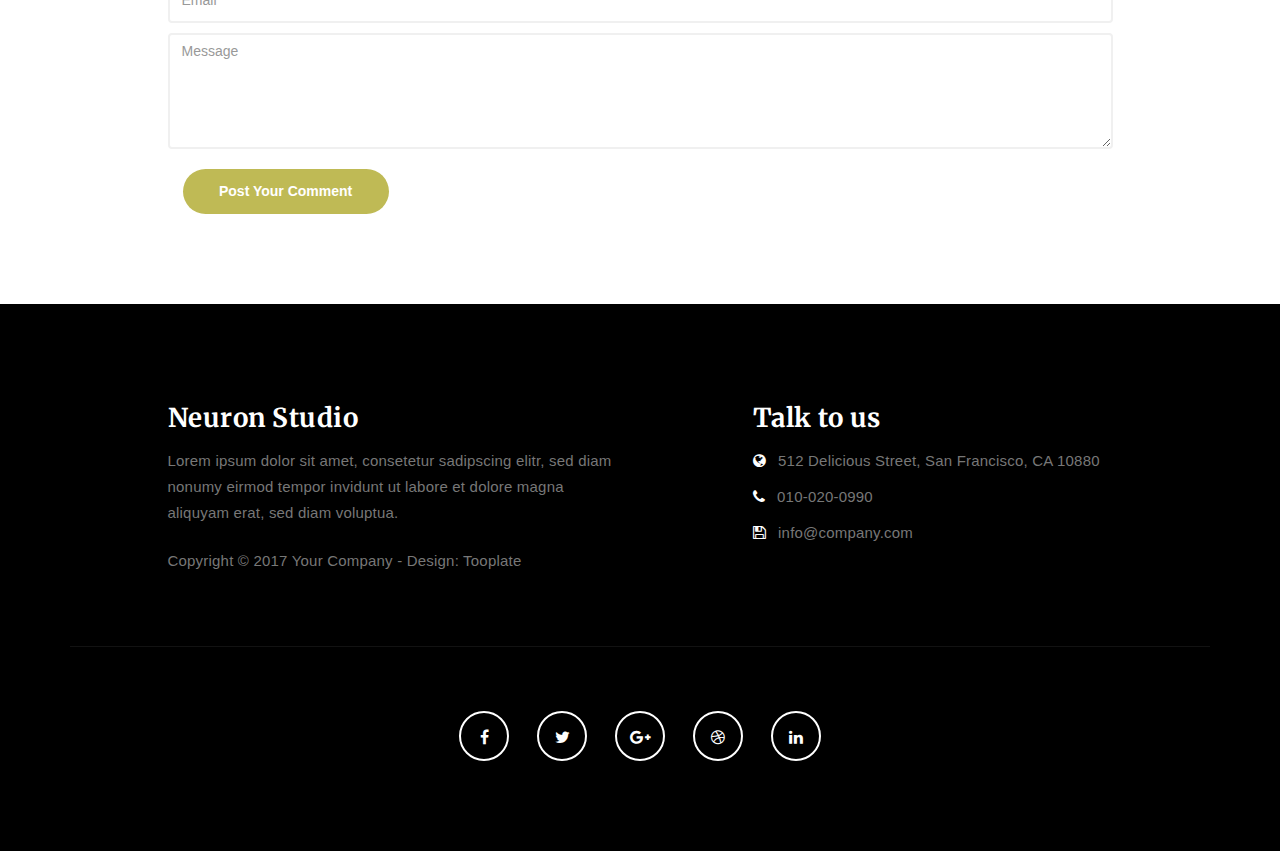
<file: single-post.html>
<!DOCTYPE html>
<html lang="en">
<head>

<meta charset="UTF-8">
<meta http-equiv="X-UA-Compatible" content="IE=Edge">
<meta name="description" content="">
<meta name="keywords" content="">
<meta name="author" content="">
<meta name="viewport" content="width=device-width, initial-scale=1, maximum-scale=1">

<title>Neuron Template - Single Post</title>
<!--

Template 2085 Neuron

http://www.tooplate.com/view/2085-neuron

-->
<link rel="stylesheet" href="css/bootstrap.min.css">
<link rel="stylesheet" href="css/font-awesome.min.css">

<!-- Main css -->
<link rel="stylesheet" href="css/style.css">
<link href="https://fonts.googleapis.com/css?family=Lora|Merriweather:300,400" rel="stylesheet">

</head>
<body>

<!-- PRE LOADER -->

<div class="preloader">
     <div class="sk-spinner sk-spinner-wordpress">
          <span class="sk-inner-circle"></span>
     </div>
</div>

<!-- Navigation section  -->

<div class="navbar navbar-default navbar-static-top" role="navigation">
     <div class="container">

          <div class="navbar-header">
               <button class="navbar-toggle" data-toggle="collapse" data-target=".navbar-collapse">
                    <span class="icon icon-bar"></span>
                    <span class="icon icon-bar"></span>
                    <span class="icon icon-bar"></span>
               </button>
               <a href="index.html" class="navbar-brand">Neuron</a>
          </div>
          <div class="collapse navbar-collapse">
               <ul class="nav navbar-nav navbar-right">
                    <li><a href="index.html">Home</a></li>
                    <li><a href="about.html">About</a></li>
                    <li><a href="gallery.html">Gallery</a></li>
                    <li><a href="contact.html">Contact</a></li>
               </ul>
          </div>

  </div>
</div>

<!-- Home Section -->

<section id="home" class="main-single-post parallax-section">
     <div class="overlay"></div>
     <div class="container">
          <div class="row">

               <div class="col-md-12 col-sm-12">
                    <h1>Single Post</h1>
               </div>

          </div>
     </div>
</section>

<!-- Blog Single Post Section -->

<section id="blog-single-post">
     <div class="container">
          <div class="row">

               <div class="col-md-offset-1 col-md-10 col-sm-12">
                    <div class="blog-single-post-thumb">
                         

                         <div class="blog-post-title">
                              <h2>We Help You Create Perfect Modern Design</a></h2>
                         </div>

                         <div class="blog-post-format">
                              <span><a href="#"><img src="images/author-image1.jpg" class="img-responsive img-circle"> Jen Lopez</a></span>
                              <span><i class="fa fa-date"></i> July 22, 2017</span>
                              <span><a href="#"><i class="fa fa-comment-o"></i> 124 Comments</a></span>
                         </div>

                         <div class="blog-post-des">
                              <p>Vivamus euismod tempor interdum. Vivamus non scelerisque ex, et interdum leo. In bibendum lacus vitae felis egestas, at consectetur metus facilisis. Morbi tellus dolor, porta dignissim enim sit amet, dapibus sagittis erat. In blandit elit sit amet dui aliquet congue nec vel quam. Integer id tristique libero.</p>
                              <blockquote>Lorem ipsum dolor sit amet, consectetur adipiscing elit, sed do eiusmod tempor incididunt ut labore et dolore magna aliqua. </blockquote>
                              <p>Integer vestibulum vitae arcu vel consectetur. Morbi nisl enim, elementum eget enim nec, posuere commodo mi. Proin elementum metus et dolor posuere placerat. Proin in sagittis justo. Nulla tincidunt eu velit elementum accumsan.</p>
                              
                              <div class="blog-post-image">
                              <img src="images/blog-image3.jpg" class="img-responsive" alt="Blog Image 3">
                         </div>
                         
                              <h3>What is Personal Blog Theme?</h3>
                              <p>Nulla tincidunt eu velit elementum accumsan. Vivamus euismod tempor interdum. Vivamus non scelerisque ex, et interdum leo. In bibendum lacus vitae felis egestas, at consectetur metus facilisis. Morbi tellus dolor, porta dignissim enim sit amet, dapibus sagittis erat. In blandit elit sit amet dui aliquet congue nec vel quam. Integer id tristique libero.</p>
                         </div>
                         
                         

                         <div class="blog-single-post-image">
                              <div class="col-md-4 col-sm-4">
                                   <img src="images/blog-image1.jpg" class="img-responsive" alt="Blog Image 1">
                              </div>
                              <div class="col-md-4 col-sm-4">
                                   <img src="images/blog-image2.jpg" class="img-responsive" alt="Blog Image 2">
                              </div>
                              <div class="col-md-4 col-sm-4">
                                   <img src="images/blog-image3.jpg" class="img-responsive" alt="Blog Image 3">
                              </div>
                         </div>
                         <p>Aliquam blandit velit nisi, sed fringilla felis lacinia sed. Integer vitae porta felis. Class aptent taciti sociosqu ad litora torquent per conubia nostra, per inceptos himenaeos. Phasellus non tristique lacus. Suspendisse ut tortor vitae risus lacinia tristique. Aliquam sed consectetur libero.</p>

                         <div class="blog-author">
                              <div class="media">
                                   <div class="media-object pull-left">
                                        <img src="images/author-image1.jpg" class="img-circle img-responsive" alt="blog">
                                   </div>
                                   <div class="media-body">
                                        <h3 class="media-heading"><a href="#">Jen Lopez ( Designer )</a></h3>
                                        <p>Lorem ipsum dolor sit amet, consectetur adipiscing elit, sed do eiusmod tempor incididunt ut labore et dolore magna aliqua. Ut enim ad minim veniam, quis nostrud exercitation ullamco laboris nisi ut aliquip.</p>
                                   </div>
                              </div>
                         </div>

                         <div class="blog-comment">
                              <h3>Comments</h3>
                                   <div class="media">
                                        <div class="media-object pull-left">
                                             <img src="images/comment-image1.jpg" class="img-responsive img-circle" alt="Blog Image 11">
                                        </div>
                                        <div class="media-body">
                                             <h3 class="media-heading">David Jones</h3>
                                             <span>3 days ago</span>
                                             <p>Aliquam gravida arcu at risus blandit, in interdum metus varius. Cras efficitur, ex sit amet tincidunt rhoncus, dui ex hendrerit risus, ac dapibus ligula mi id leo. In auctor dui justo, ac consequat dui posuere ac.</p>
                                        </div>
                                   </div>
                                   <div class="media">
                                        <div class="media-object pull-left">
                                             <img src="images/comment-image2.jpg" class="img-responsive img-circle" alt="Blog Image 22">
                                        </div>
                                        <div class="media-body">
                                             <h3 class="media-heading">Omar Larus</h3>
                                             <span>5 days ago</span>
                                             <p>Maecenas ultricies ante dignissim, iaculis ligula sed, gravida ipsum. Pellentesque lobortis velit mi, sed volutpat enim facilisis.</p>
                                        </div>
                                   </div>
                                   <div class="media">
                                        <div class="media-object pull-left">
                                             <img src="images/author-image2.jpg" class="img-responsive img-circle" alt="Blog Image 33">
                                        </div>
                                        <div class="media-body">
                                             <h3 class="media-heading">Walker Jen</h3>
                                             <span>July 27, 2017</span>
                                             <p>In eu posuere nulla, sit amet semper lectus. Aliquam gravida arcu at risus blandit, in interdum metus varius. Cras efficitur, ex sit amet tincidunt rhoncus, dui ex hendrerit risus, ac dapibus ligula mi id leo.</p>
                                        </div>
                                   </div>
                                   <div class="media">
                                        <div class="media-object pull-left">
                                             <img src="images/author-image1.jpg" class="img-responsive img-circle" alt="Blog Image 44">
                                        </div>
                                        <div class="media-body">
                                             <h3 class="media-heading">Jen Lopez</h3>
                                             <span>July 24, 2017</span>
                                             <p>In auctor dui justo, ac consequat dui posuere ac. Lorem ipsum dolor sit amet, maecenas eget vestibulum justo imperdiet, wisi risus purus augue vulputate voluptate neque, curabitur.</p>
                                        </div>
                                   </div>
                         </div>

                         <div class="blog-comment-form">
                              <h3>Leave a Comment</h3>
                                   <form action="#" method="post">
                           	 	 	 	<input type="text" class="form-control" placeholder="Name" name="name" required>
                                        <input type="email" class="form-control" placeholder="Email" name="email" required>
                                        <textarea name="message" rows="5" class="form-control" id="message" placeholder="Message" message="message" required="required"></textarea>
                                        <div class="col-md-3 col-sm-4">
                                             <input name="submit" type="submit" class="form-control" id="submit" value="Post Your Comment">
                                        </div>
                                   </form>
                         </div>
                    </div>
          </div>
     </div>
</section>

<!-- Footer Section -->

<footer>
     <div class="container">
          <div class="row">

               <div class="col-md-5 col-md-offset-1 col-sm-6">
                    <h3>Neuron Studio</h3>
                    <p>Lorem ipsum dolor sit amet, consetetur sadipscing elitr, sed diam nonumy eirmod tempor invidunt ut labore et dolore magna aliquyam erat, sed diam voluptua.</p>
                    <div class="footer-copyright">
                         <p>Copyright &copy; 2017 Your Company - Design: Tooplate</p>
                    </div>
               </div>

               <div class="col-md-4 col-md-offset-1 col-sm-6">
                    <h3>Talk to us</h3>
                    <p><i class="fa fa-globe"></i> 512 Delicious Street, San Francisco, CA 10880</p>
                    <p><i class="fa fa-phone"></i> 010-020-0990</p>
                    <p><i class="fa fa-save"></i> info@company.com</p>
               </div>

               <div class="clearfix col-md-12 col-sm-12">
                    <hr>
               </div>

               <div class="col-md-12 col-sm-12">
                    <ul class="social-icon">
                         <li><a href="#" class="fa fa-facebook"></a></li>
                         <li><a href="#" class="fa fa-twitter"></a></li>
                         <li><a href="#" class="fa fa-google-plus"></a></li>
                         <li><a href="#" class="fa fa-dribbble"></a></li>
                         <li><a href="#" class="fa fa-linkedin"></a></li>
                    </ul>
               </div>
               
          </div>
     </div>
</footer>

<!-- Back top -->
<a href="#back-top" class="go-top"><i class="fa fa-angle-up"></i></a>

<!-- SCRIPTS -->

<script src="js/jquery.js"></script>
<script src="js/bootstrap.min.js"></script>
<script src="js/jquery.parallax.js"></script>
<script src="js/custom.js"></script>

</body>
</html>
</file>
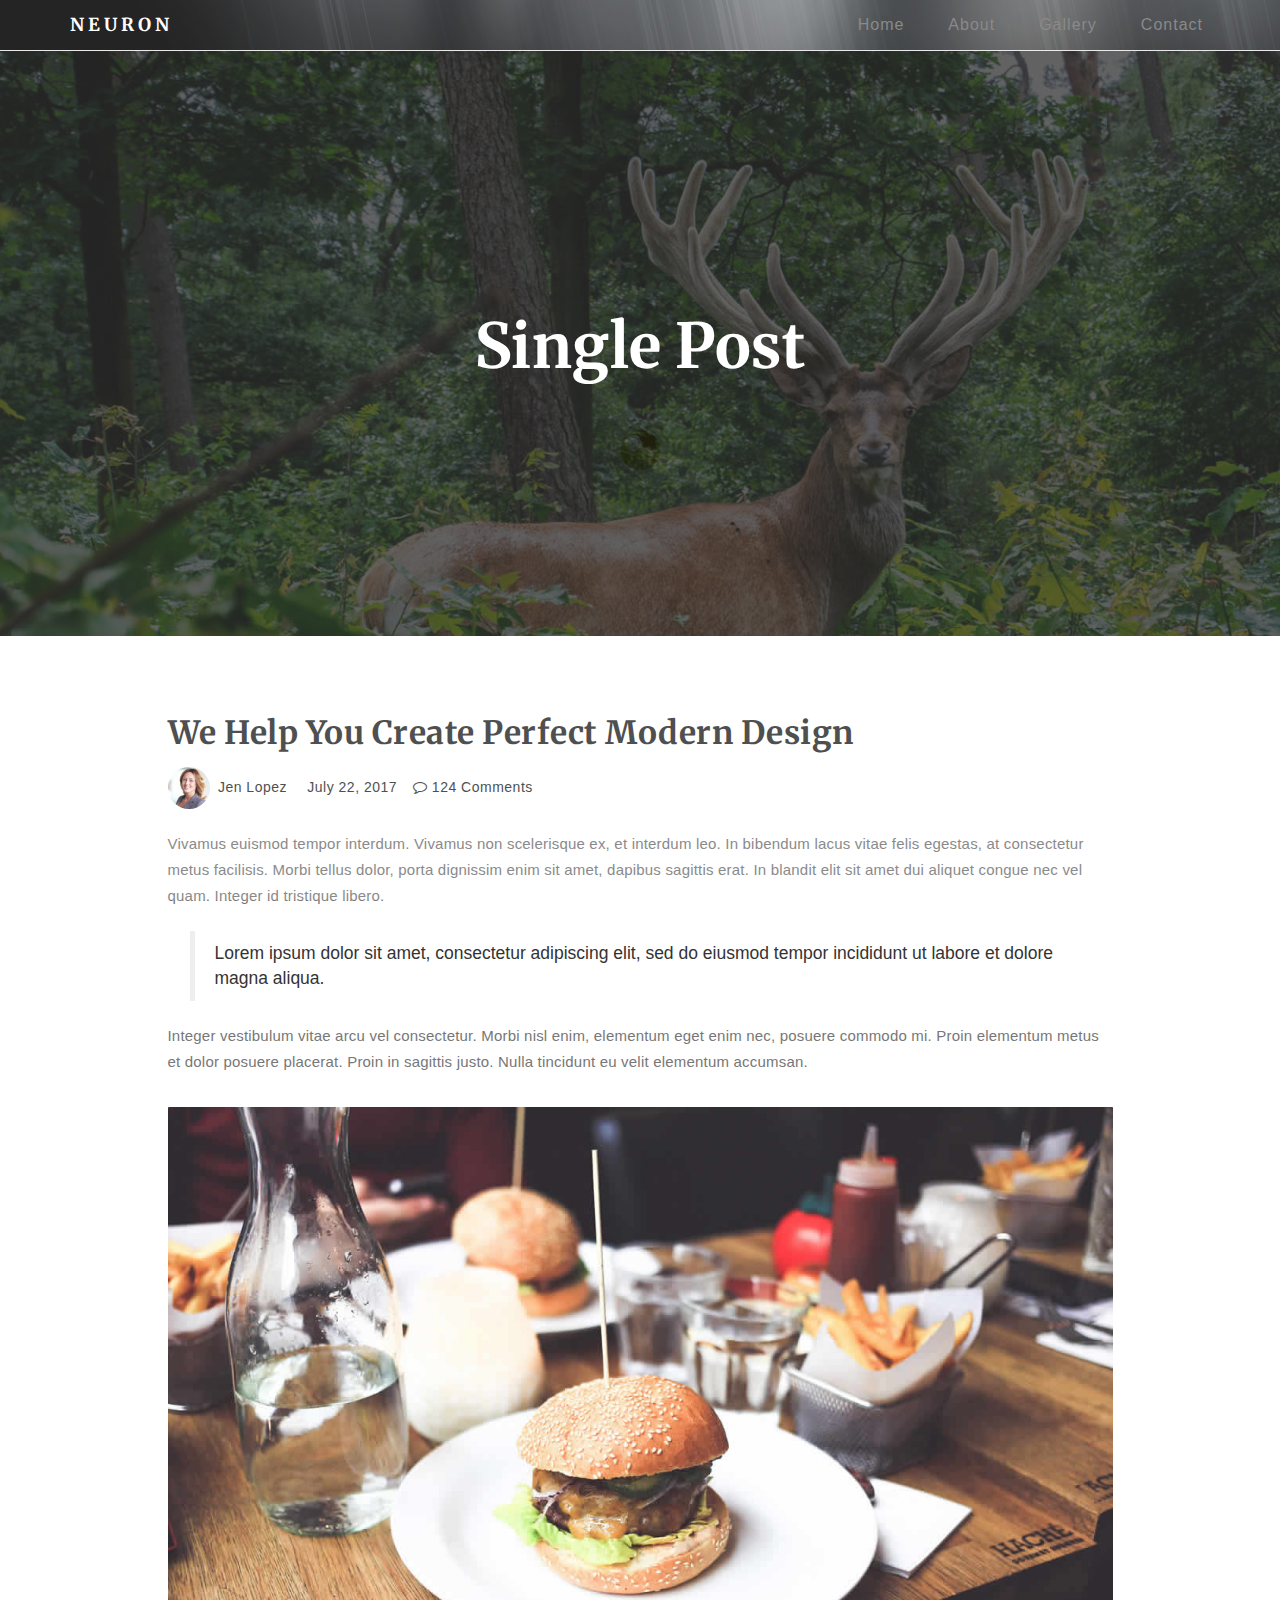
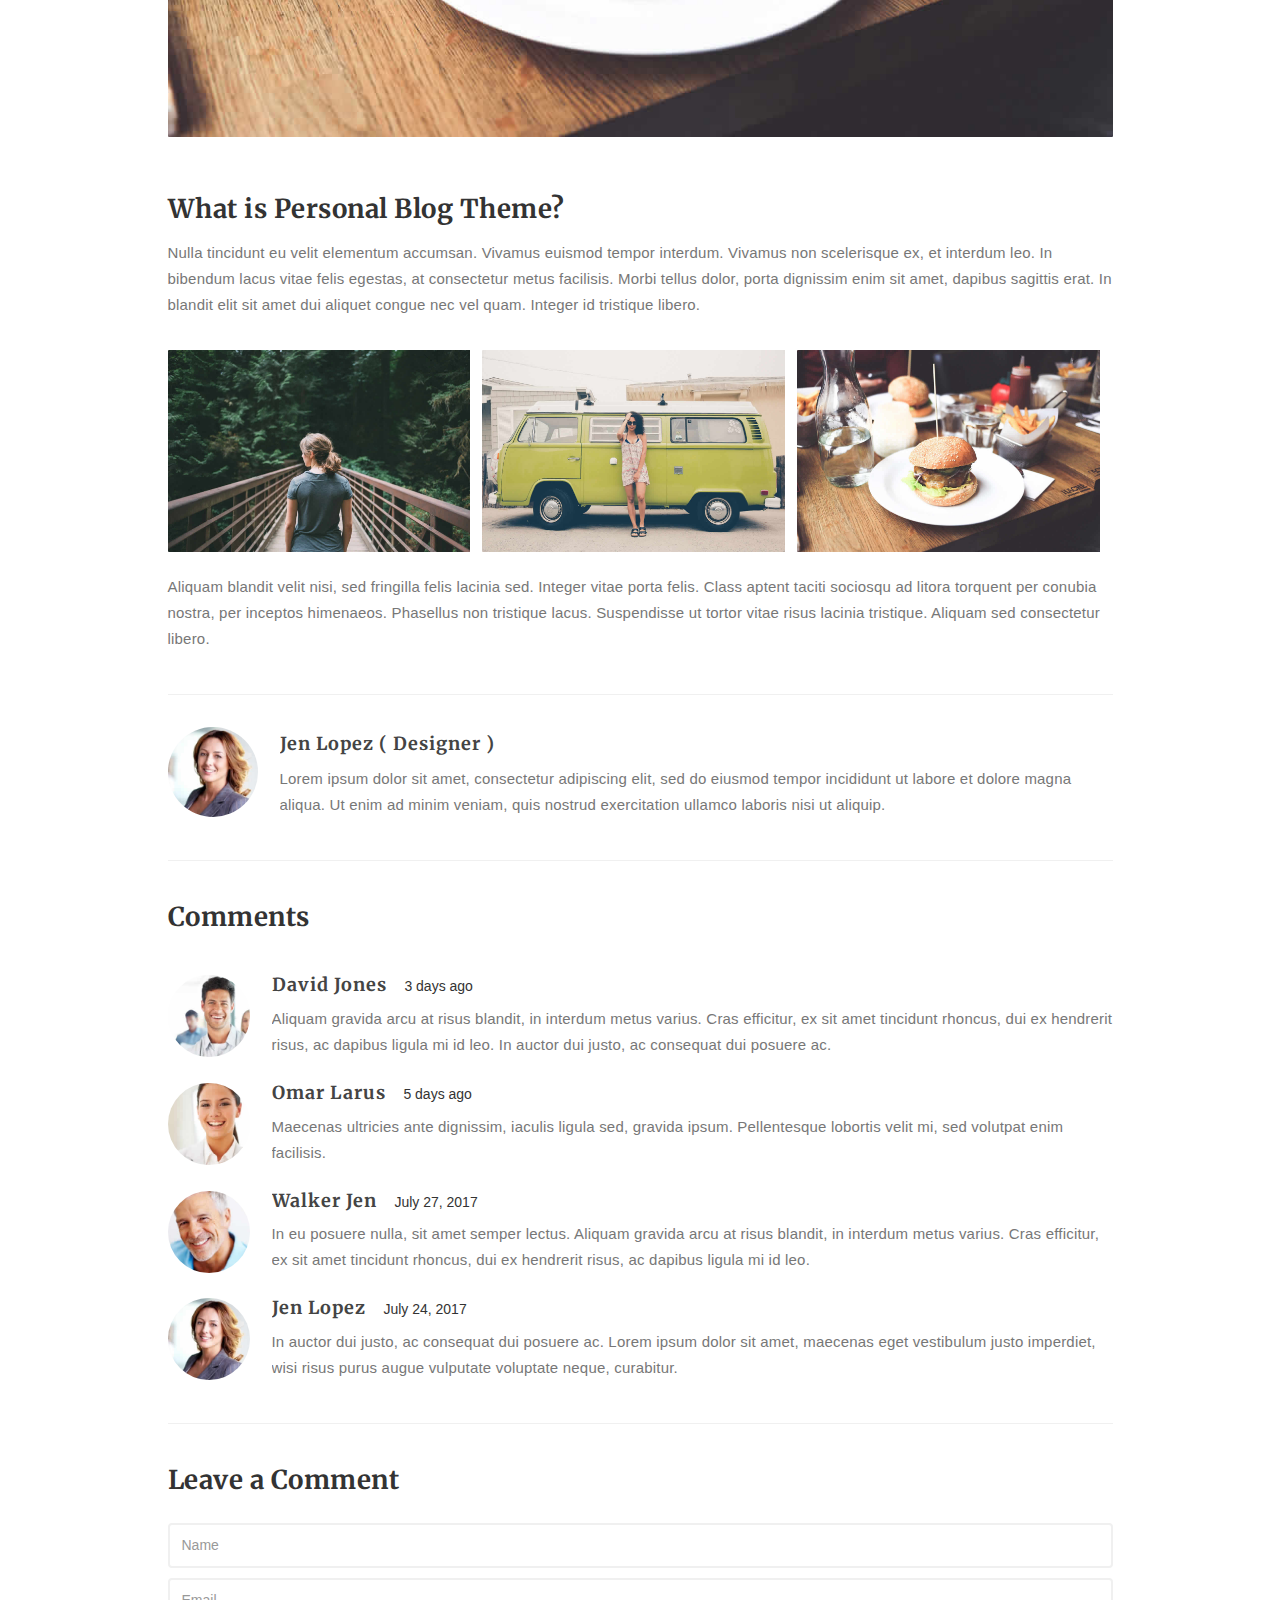
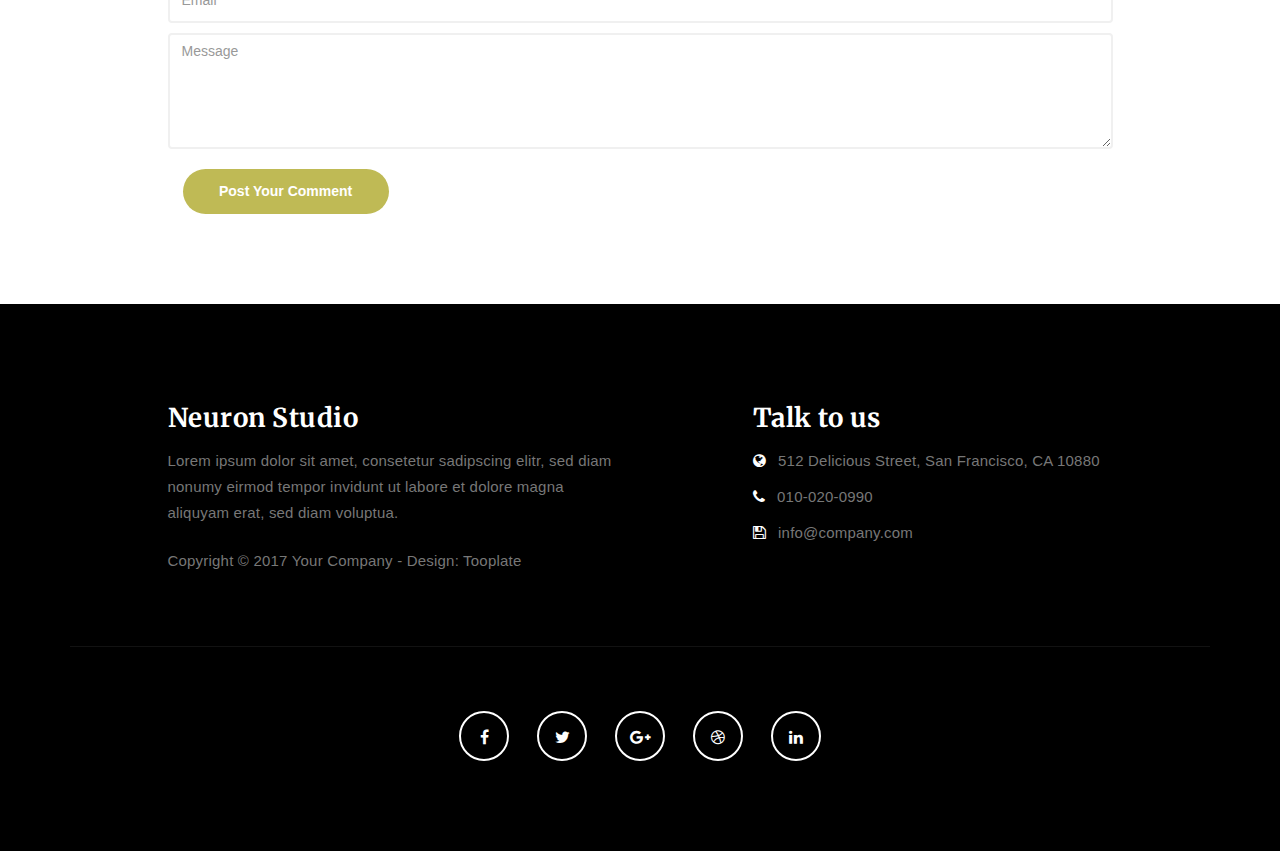
<file: posts/single-post.html>
<!DOCTYPE html>
<html lang="en">
<head>

<meta charset="UTF-8">
<meta http-equiv="X-UA-Compatible" content="IE=Edge">
<meta name="description" content="">
<meta name="keywords" content="">
<meta name="author" content="">
<meta name="viewport" content="width=device-width, initial-scale=1, maximum-scale=1">

<title>Neuron Template - Single Post</title>
<!--

Template 2085 Neuron

http://www.tooplate.com/view/2085-neuron

-->
<link rel="stylesheet" href="../css/bootstrap.min.css">
<link rel="stylesheet" href="../css/font-awesome.min.css">

<!-- Main css -->
<link rel="stylesheet" href="../css/style.css">
<link href="https://fonts.googleapis.com/css?family=Lora|Merriweather:300,400" rel="stylesheet">

</head>
<body>

<!-- PRE LOADER -->

<div class="preloader">
     <div class="sk-spinner sk-spinner-wordpress">
          <span class="sk-inner-circle"></span>
     </div>
</div>

<!-- Navigation section  -->

<div class="navbar navbar-default navbar-static-top" role="navigation">
     <div class="container">

          <div class="navbar-header">
               <button class="navbar-toggle" data-toggle="collapse" data-target=".navbar-collapse">
                    <span class="icon icon-bar"></span>
                    <span class="icon icon-bar"></span>
                    <span class="icon icon-bar"></span>
               </button>
               <a href="index.html" class="navbar-brand">Neuron</a>
          </div>
          <div class="collapse navbar-collapse">
               <ul class="nav navbar-nav navbar-right">
                    <li><a href="index.html">Home</a></li>
                    <li><a href="about.html">About</a></li>
                    <li><a href="gallery.html">Gallery</a></li>
                    <li><a href="contact.html">Contact</a></li>
               </ul>
          </div>

  </div>
</div>

<!-- Home Section -->

<section id="home" class="main-single-post parallax-section">
     <div class="overlay"></div>
     <div class="container">
          <div class="row">

               <div class="col-md-12 col-sm-12">
                    <h1>Single Post</h1>
               </div>

          </div>
     </div>
</section>

<!-- Blog Single Post Section -->

<section id="blog-single-post">
     <div class="container">
          <div class="row">

               <div class="col-md-offset-1 col-md-10 col-sm-12">
                    <div class="blog-single-post-thumb">
                         

                         <div class="blog-post-title">
                              <h2>We Help You Create Perfect Modern Design</a></h2>
                         </div>

                         <div class="blog-post-format">
                              <span><a href="#"><img src="../images/author-image1.jpg" class="img-responsive img-circle"> Jen Lopez</a></span>
                              <span><i class="fa fa-date"></i> July 22, 2017</span>
                              <span><a href="#"><i class="fa fa-comment-o"></i> 124 Comments</a></span>
                         </div>

                         <div class="blog-post-des">
                              <p>Vivamus euismod tempor interdum. Vivamus non scelerisque ex, et interdum leo. In bibendum lacus vitae felis egestas, at consectetur metus facilisis. Morbi tellus dolor, porta dignissim enim sit amet, dapibus sagittis erat. In blandit elit sit amet dui aliquet congue nec vel quam. Integer id tristique libero.</p>
                              <blockquote>Lorem ipsum dolor sit amet, consectetur adipiscing elit, sed do eiusmod tempor incididunt ut labore et dolore magna aliqua. </blockquote>
                              <p>Integer vestibulum vitae arcu vel consectetur. Morbi nisl enim, elementum eget enim nec, posuere commodo mi. Proin elementum metus et dolor posuere placerat. Proin in sagittis justo. Nulla tincidunt eu velit elementum accumsan.</p>
                              
                              <div class="blog-post-image">
                              <img src="../images/blog-image3.jpg" class="img-responsive" alt="Blog Image 3">
                         </div>
                         
                              <h3>What is Personal Blog Theme?</h3>
                              <p>Nulla tincidunt eu velit elementum accumsan. Vivamus euismod tempor interdum. Vivamus non scelerisque ex, et interdum leo. In bibendum lacus vitae felis egestas, at consectetur metus facilisis. Morbi tellus dolor, porta dignissim enim sit amet, dapibus sagittis erat. In blandit elit sit amet dui aliquet congue nec vel quam. Integer id tristique libero.</p>
                         </div>
                         
                         

                         <div class="blog-single-post-image">
                              <div class="col-md-4 col-sm-4">
                                   <img src="../images/blog-image1.jpg" class="img-responsive" alt="Blog Image 1">
                              </div>
                              <div class="col-md-4 col-sm-4">
                                   <img src="../images/blog-image2.jpg" class="img-responsive" alt="Blog Image 2">
                              </div>
                              <div class="col-md-4 col-sm-4">
                                   <img src="../images/blog-image3.jpg" class="img-responsive" alt="Blog Image 3">
                              </div>
                         </div>
                         <p>Aliquam blandit velit nisi, sed fringilla felis lacinia sed. Integer vitae porta felis. Class aptent taciti sociosqu ad litora torquent per conubia nostra, per inceptos himenaeos. Phasellus non tristique lacus. Suspendisse ut tortor vitae risus lacinia tristique. Aliquam sed consectetur libero.</p>

                         <div class="blog-author">
                              <div class="media">
                                   <div class="media-object pull-left">
                                        <img src="../images/author-image1.jpg" class="img-circle img-responsive" alt="blog">
                                   </div>
                                   <div class="media-body">
                                        <h3 class="media-heading"><a href="#">Jen Lopez ( Designer )</a></h3>
                                        <p>Lorem ipsum dolor sit amet, consectetur adipiscing elit, sed do eiusmod tempor incididunt ut labore et dolore magna aliqua. Ut enim ad minim veniam, quis nostrud exercitation ullamco laboris nisi ut aliquip.</p>
                                   </div>
                              </div>
                         </div>

                         <div class="blog-comment">
                              <h3>Comments</h3>
                                   <div class="media">
                                        <div class="media-object pull-left">
                                             <img src="../images/comment-image1.jpg" class="img-responsive img-circle" alt="Blog Image 11">
                                        </div>
                                        <div class="media-body">
                                             <h3 class="media-heading">David Jones</h3>
                                             <span>3 days ago</span>
                                             <p>Aliquam gravida arcu at risus blandit, in interdum metus varius. Cras efficitur, ex sit amet tincidunt rhoncus, dui ex hendrerit risus, ac dapibus ligula mi id leo. In auctor dui justo, ac consequat dui posuere ac.</p>
                                        </div>
                                   </div>
                                   <div class="media">
                                        <div class="media-object pull-left">
                                             <img src="../images/comment-image2.jpg" class="img-responsive img-circle" alt="Blog Image 22">
                                        </div>
                                        <div class="media-body">
                                             <h3 class="media-heading">Omar Larus</h3>
                                             <span>5 days ago</span>
                                             <p>Maecenas ultricies ante dignissim, iaculis ligula sed, gravida ipsum. Pellentesque lobortis velit mi, sed volutpat enim facilisis.</p>
                                        </div>
                                   </div>
                                   <div class="media">
                                        <div class="media-object pull-left">
                                             <img src="../images/author-image2.jpg" class="img-responsive img-circle" alt="Blog Image 33">
                                        </div>
                                        <div class="media-body">
                                             <h3 class="media-heading">Walker Jen</h3>
                                             <span>July 27, 2017</span>
                                             <p>In eu posuere nulla, sit amet semper lectus. Aliquam gravida arcu at risus blandit, in interdum metus varius. Cras efficitur, ex sit amet tincidunt rhoncus, dui ex hendrerit risus, ac dapibus ligula mi id leo.</p>
                                        </div>
                                   </div>
                                   <div class="media">
                                        <div class="media-object pull-left">
                                             <img src="../images/author-image1.jpg" class="img-responsive img-circle" alt="Blog Image 44">
                                        </div>
                                        <div class="media-body">
                                             <h3 class="media-heading">Jen Lopez</h3>
                                             <span>July 24, 2017</span>
                                             <p>In auctor dui justo, ac consequat dui posuere ac. Lorem ipsum dolor sit amet, maecenas eget vestibulum justo imperdiet, wisi risus purus augue vulputate voluptate neque, curabitur.</p>
                                        </div>
                                   </div>
                         </div>

                         <div class="blog-comment-form">
                              <h3>Leave a Comment</h3>
                                   <form action="#" method="post">
                           	 	 	 	<input type="text" class="form-control" placeholder="Name" name="name" required>
                                        <input type="email" class="form-control" placeholder="Email" name="email" required>
                                        <textarea name="message" rows="5" class="form-control" id="message" placeholder="Message" message="message" required="required"></textarea>
                                        <div class="col-md-3 col-sm-4">
                                             <input name="submit" type="submit" class="form-control" id="submit" value="Post Your Comment">
                                        </div>
                                   </form>
                         </div>
                    </div>
          </div>
     </div>
</section>

<!-- Footer Section -->

<footer>
     <div class="container">
          <div class="row">

               <div class="col-md-5 col-md-offset-1 col-sm-6">
                    <h3>Neuron Studio</h3>
                    <p>Lorem ipsum dolor sit amet, consetetur sadipscing elitr, sed diam nonumy eirmod tempor invidunt ut labore et dolore magna aliquyam erat, sed diam voluptua.</p>
                    <div class="footer-copyright">
                         <p>Copyright &copy; 2017 Your Company - Design: Tooplate</p>
                    </div>
               </div>

               <div class="col-md-4 col-md-offset-1 col-sm-6">
                    <h3>Talk to us</h3>
                    <p><i class="fa fa-globe"></i> 512 Delicious Street, San Francisco, CA 10880</p>
                    <p><i class="fa fa-phone"></i> 010-020-0990</p>
                    <p><i class="fa fa-save"></i> info@company.com</p>
               </div>

               <div class="clearfix col-md-12 col-sm-12">
                    <hr>
               </div>

               <div class="col-md-12 col-sm-12">
                    <ul class="social-icon">
                         <li><a href="#" class="fa fa-facebook"></a></li>
                         <li><a href="#" class="fa fa-twitter"></a></li>
                         <li><a href="#" class="fa fa-google-plus"></a></li>
                         <li><a href="#" class="fa fa-dribbble"></a></li>
                         <li><a href="#" class="fa fa-linkedin"></a></li>
                    </ul>
               </div>
               
          </div>
     </div>
</footer>

<!-- Back top -->
<a href="#back-top" class="go-top"><i class="fa fa-angle-up"></i></a>

<!-- SCRIPTS -->

<script src="../js/jquery.js"></script>
<script src="../js/bootstrap.min.js"></script>
<script src="../js/jquery.parallax.js"></script>
<script src="../js/custom.js"></script>

</body>
</html>
</file>
<file: css/style.css>
/*

Template 2085 Neuron

http://www.tooplate.com/view/2085-neuron

*/

body {
		background: #ffffff;
    font-family: sans-serif;
    font-style: normal;
		font-weight: 300;
    overflow-x: hidden;
}


/*---------------------------------------
    Typorgraphy              
-----------------------------------------*/

h1,h2,h3,h4,h5,h6 {
  font-family: 'Merriweather', serif;
  font-style: normal;
  font-weight: bold;
  letter-spacing: 0.5px;
}

h1 {
    font-size: 62px;
    padding-bottom: 14px;
    margin-bottom: 0px;
}

h2 {
  font-size: 32px;
}

h2,h3 {
  padding-bottom: 6px;
}

h3 {
  font-size: 26px;
}

h4 {
  color: #666;
  font-size: 12px;
  font-weight: normal;
  letter-spacing: 2px;
}

p {
    color: #777;
    font-size: 15px;
    font-weight: 300;
    line-height: 26px;
    letter-spacing: 0.2px;
}

.btn-success:focus {
  background-color: #000;
  border-color: transparent;
}


/*---------------------------------------
    General               
-----------------------------------------*/

html{
  -webkit-font-smoothing: antialiased;
}

a {
  color: #4d638c;
  -webkit-transition: 0.5s;
  -o-transition: 0.5s;
  transition: 0.5s;
  text-decoration: none !important;
}
a:hover, a:active, a:focus {
  color: #4d638c;
  outline: none;
}

* {
  -webkit-box-sizing: border-box;
  -moz-box-sizing: border-box;
  box-sizing: border-box;
}

*:before,
*:after {
  -webkit-box-sizing: border-box;
  -moz-box-sizing: border-box;
  box-sizing: border-box;
}

#about, 
#gallery,
#contact,
#blog, 
#blog-single-post {
  padding-top: 60px;
  padding-bottom: 80px;
}

.main-about,
.main-single-post,
.main-gallery,
.main-contact {
  height: 65vh;
}

.overlay {
  background: rgba(0,0,0,0.7 );
  width: 100%;
  height: 100vh;
  position: absolute;
  top: 0;
  left: 0;
  right: 0;
  bottom: 0;
}

.parallax-section {
  background-attachment: fixed !important;
  background-size: cover !important;
  overflow: hidden;
}


/*---------------------------------------
    Preloader section              
-----------------------------------------*/

.preloader {
  position: fixed;
  top: 0;
  left: 0;
  width: 100%;
  height: 100%;
  z-index: 99999;
  display: flex;
  flex-flow: row nowrap;
  justify-content: center;
  align-items: center;
  background: none repeat scroll 0 0 #ffffff;
}

.sk-spinner-wordpress.sk-spinner {
  background-color: #bfba55;
  width: 40px;
  height: 40px;
  border-radius: 40px;
  position: relative;
  -webkit-animation: sk-innerCircle 1s linear infinite;
  animation: sk-innerCircle 1s linear infinite; 
}

.sk-spinner-wordpress .sk-inner-circle {
  display: block;
  background-color: #ffffff;
  width: 16px;
  height: 16px;
  position: absolute;
  border-radius: 8px;
  top: 5px;
  left: 5px; 
}

@-webkit-keyframes sk-innerCircle {
  0% {
    -webkit-transform: rotate(0);
            transform: rotate(0); }

  100% {
    -webkit-transform: rotate(360deg);
            transform: rotate(360deg); } }

@keyframes sk-innerCircle {
  0% {
    -webkit-transform: rotate(0);
            transform: rotate(0); }

  100% {
    -webkit-transform: rotate(360deg);
            transform: rotate(360deg); } }



/*---------------------------------------
    Main Navigation             
-----------------------------------------*/

.navbar-default {
    background: url('../images/header.jpg') no-repeat;
    margin: 0 !important;
    /*padding: 18px 0;*/
}

.navbar-default .navbar-brand {
  color: #ffffff;
  font-family: 'Merriweather', serif;
  font-weight: bold;
  text-transform: uppercase;
  letter-spacing: 4px;
  margin: 0;
}

.navbar-default .navbar-nav li a {
    color: #777;
    font-size: 16px;
    letter-spacing: 1px;
    -webkit-transition: all 0.4s ease-in-out;
    transition: all 0.4s ease-in-out;
    padding-right: 22px;
    padding-left: 22px;
}

.navbar-default .navbar-nav > li a:hover {
    color: #bfba55 !important;
}

.navbar-default .navbar-nav > li > a:hover,
.navbar-default .navbar-nav > li > a:focus {
    color: #606066;
    background-color: transparent;
}

.navbar-default .navbar-nav li a:hover,
 .navbar-default .navbar-nav .active > a {
    color: #bfba55;
  }

.navbar-default .navbar-nav > .active > a,
.navbar-default .navbar-nav > .active > a:hover,
.navbar-default .navbar-nav > .active > a:focus {
    color: #bfba55;
    background-color: transparent;
}

.navbar-default .navbar-toggle {
     border: none;
     padding-top: 10px;
  }

.navbar-default .navbar-toggle .icon-bar {
    background: #bfba55;
    border-color: transparent;
  }

.navbar-default .navbar-toggle:hover,
.navbar-default .navbar-toggle:focus { 
  background-color: transparent;
}



/*---------------------------------------
    Home section              
-----------------------------------------*/

#home {
    background-size: cover;
    background-position: center center;
    color: #ffffff;
    display: -webkit-box;
    display: -webkit-flex;
     display: -ms-flexbox;
    display: flex;
    -webkit-box-align: center;
    -webkit-align-items: center;
    -ms-flex-align: center;
     align-items: center;
    position: relative;
    text-align: center;
}

.main-home {
  background: url('../images/home-bg.jpg') no-repeat;
  height: 100vh;
}

.main-about {
  background: url('../images/about-bg.jpg') no-repeat;
}

.main-single-post {
  background: url('../images/single-post-bg.jpg') no-repeat;
}

.main-gallery {
  background: url('../images/gallery-bg.jpg') no-repeat;
}

.main-contact {
  background: url('../images/contact-bg.jpg') no-repeat;
}

#particles-js {
  position: absolute;
  width: 100%;
  height: 100vh;
  top: 0;
  left: 0;
}

#home h4 {
  color: #bfba55;
}

#home .btn {
  background: #ffffff;
  border: 2px solid #ffffff;
  border-radius: 100px;
  color: #444;
  font-family: 'Merriweather', serif;
  font-size: 10px;
  font-weight: bold;
  letter-spacing: 2px;
  text-transform: uppercase;
  padding: 13px 22px;
  margin-top: 42px;
  transition: all 0.4s ease-in-out;
}

#home .btn:hover {
  background: transparent;
  border-color: #ffffff;
  color: #ffffff;
}



/*---------------------------------------
   About section              
-----------------------------------------*/

#about .col-md-6 {
  padding-top: 22px;
  padding-bottom: 32px;
}

#about .col-md-6 img {
  padding: 22px 0px 22px 22px;
}

#about .col-md-4 {
  padding-bottom: 32px;
}

#about .col-md-4 img {
  padding-top: 12px;
}



/*---------------------------------------
   Gallery section              
-----------------------------------------*/

#gallery span {
  display: block;
  padding-bottom: 32px;
}

#gallery .col-md-6 {
  padding-left: 0px;
  padding-right: 0px;
}

#gallery .gallery-thumb {
  background-color: #ffffff;
  box-shadow: 0px 1px 2px 0px rgba(90, 91, 95, 0.15);
  cursor: pointer;
  display: block;
  position: relative;
  top: 0px;
  transition: all 0.4s ease-in-out;
}

#gallery .gallery-thumb:hover {
  box-shadow: 0px 16px 22px 0px rgba(90, 91, 95, 0.3);
  top: -5px;
}

#gallery .gallery-thumb img {
  width: 100%;
}

#gallery .col-md-12 p {
  padding-top: 22px;
  text-align: center;
}



/*---------------------------------------
   Contact section              
-----------------------------------------*/

#contact .col-md-4 {
  padding-left: 0px;
}

#contact .col-md-12 {
  padding-left: 0;
}

#contact form {
  padding-top: 32px;
}

#contact .form-control {
  border: 2px solid #f0f0f0;
  box-shadow: none;
  margin-top: 10px;
  margin-bottom: 10px;
  transition: all 0.4s ease-in-out;
}

#contact .form-control:hover {
  border-color: #555;
}

#contact input {
  height: 50px;
}

#contact input[type="submit"] {
  background: #bfba55;
  border-radius: 100px;
  border: none;
  color: #ffffff;
  font-weight: bold;
  transition: all 0.4s ease-in-out;
}

#contact input[type="submit"]:hover {
  background: #333;
}



/*---------------------------------------
   Blog section              
-----------------------------------------*/

.blog-post-thumb {
  border-bottom: 1px solid #f0f0f0;
  padding-top: 32px;
  padding-bottom: 62px;
  margin-bottom: 32px;
}

.blog-post-thumb:last-child {
  border-bottom: 0px;
  padding-bottom: 32px;
  margin-bottom: 0px;
}

.blog-post-thumb2 {
  border-bottom: 1px solid #f0f0f0;
  padding-top: 5px;
  padding-bottom: 5px;
  margin-bottom: 32px;
}

.blog-post-thumb2:last-child {
  border-bottom: 0px;
  padding-bottom: 32px;
  margin-bottom: 0px;
}

.blog-post-image,
.blog-post-video {
  padding-top: 22px;
  padding-bottom: 22px;
  width: 100%;
}

#about img,
.blog-post-image img {
  border-radius: 1px;
}

.blog-post-title a {
  color: #222;
}

.blog-post-title a:hover {
  color: #bfba55;
}

.blog-post-format {
  padding-bottom: 22px;
}

.blog-post-format span {
  letter-spacing: 0.5px;
  padding-right: 12px;
}

.blog-post-format span a {
  color: #333;
}

.blog-post-format span img {
  display: inline-block;
  width: 42px;
  margin-right: 4px;
}

.blog-post-des blockquote {
  margin: 22px;
}

.blog-post-des .btn {
  border-radius: 100px;
  color: #777;
  font-weight: bold;
  letter-spacing: 1px;
  padding: 14px 28px;
  margin-top: 26px;
  transition: all 0.4s ease-in-out;
}

.blog-post-des .btn:hover {
  background: #bfba55;
  border-color: transparent;
  color: #ffffff;
}

.blog-author {
  border-top: 1px solid #f0f0f0;
  border-bottom: 1px solid #f0f0f0;
  padding-top: 32px;
  padding-bottom: 32px;
  margin-top: 42px;
  margin-bottom: 42px;
}

.blog-author .media img {
  display: inline-block;
  width: 90px;
  margin-right: 12px;
}

.blog-author .media a,
.blog-comment .media h3 {
  color: #444;
  font-size: 18px;
  letter-spacing: 1px;
}

.blog-comment {
  border-bottom: 1px solid #f0f0f0;
  padding-bottom: 32px;
  margin-bottom: 42px;
}

.blog-comment .media:nth-child(2) {
  padding-top: 22px;
}

.blog-comment .media img {
  width: 82px;
  margin-right: 12px;
}

.blog-comment .media h3 {
  display: inline-block;
  padding-right: 14px;
}


.blog-comment-form h3 {
  padding-bottom: 18px;
}

#about .col-md-6, #about .col-md-4,
.blog-comment-form .col-md-4 {
  padding-left: 0px;
}

.blog-comment-form .form-control {
  box-shadow: none;
  border: 2px solid #f0f0f0;
  margin-top: 10px;
  margin-bottom: 10px;
  transition: all 0.4s ease-in-out;
}

.blog-comment-form .form-control:hover {
  border-color: #555;
}

.blog-comment-form input {
  height: 45px;
}

.blog-comment-form input[type="submit"] {
  background: #bfba55;
  border-radius: 100px;
  border: none;
  color: #ffffff;
  font-weight: bold;
  transition: all 0.4s ease-in-out;
}

.blog-comment-form input[type="submit"]:hover {
  background: #333;
  border-color: transparent;
  color: #ffffff;
}



/*---------------------------------------
   Blog Single Post section              
-----------------------------------------*/

#blog-single-post .blog-single-post-image {
  padding-top: 22px;
}

#blog-single-post .blog-single-post-image .col-md-4 {
  padding-left: 0px;
  padding-right: 0px;
  padding-bottom: 22px;
}

#blog-single-post .blog-single-post-image img {
  border-radius: 1px;
  padding-right: 12px;
}

#blog-single-post .blog-post-des h3 {
  padding-top: 16px;
}



/*---------------------------------------
   Footer section              
-----------------------------------------*/

footer {
    background: #000;
    color: #ffffff;
    padding: 80px 0px;
    position: relative;
}

footer .col-md-4 .fa {
  color: #ffffff;
  padding-right: 8px;
}

footer hr {
  border-color: #121212;
  margin-top: 62px;
  margin-bottom: 42px;
}

footer .footer-copyright {
  padding-top: 12px;
}



/* Back top */
.go-top {
  background-color: #ffffff;
  box-shadow: 1px 1.732px 12px 0px rgba( 0, 0, 0, .14 ), 1px 1.732px 3px 0px rgba( 0, 0, 0, .12 );
  transition : all 1s ease;
  bottom: 2em;
  right: 2em;
  color: #333;
  font-size: 24px;
  display: none;
  position: fixed;
  text-decoration: none;
  width: 40px;
  height: 40px;
  line-height: 38px;
  text-align: center;
  border-radius: 100%;
}

.go-top:hover {
    background: #bfba55;
    color: #ffffff;
}



/*---------------------------------------
   Social icon             
-----------------------------------------*/

.social-icon {
    position: relative;
    padding: 0;
    margin: 0;
    text-align: center;
}

.social-icon li {
    display: inline-block;
    list-style: none;
}

.social-icon li a {
    border: 2px solid #ffffff;
    color: #ffffff;
    border-radius: 100px;
    cursor: pointer;
    font-size: 16px;
    text-decoration: none;
    transition: all 0.4s ease-in-out;
    width: 50px;
    height: 50px;
    line-height: 50px;
    text-align: center;
    vertical-align: middle;
    position: relative;
    margin: 22px 12px 10px 12px;
}

.social-icon li a:hover {
    border-color: #bfba55;
    color: #bfba55;
    transform: scale(1.1);
}




/*---------------------------------------
   Mobile Responsive         
-----------------------------------------*/

@media (max-width: 980px) {

  .main-about,
  .main-single-post,  
  .main-gallery,
  .main-contact {
    height: 35vh;
  }

}


@media (max-width: 768px) {

  h1 {
    font-size: 52px;
  }

  h2 {
    font-size: 26px;
  }

  #about .col-md-6 img {
    padding-left: 0px;
  }

  #blog-single-post .blog-single-post-image img {
    padding-bottom: 22px;
  }

  footer .col-md-4 {
    padding-top: 22px;
  }

}


@media (max-width: 650px) {

  h1 {
    font-size: 42px;
  }

  #about, #gallery,
  #contact,
  #blog, #blog-single-post {
    padding-top: 60px;
    padding-bottom: 60px;
  }

}
hr {
  margin-top: 10px;
  margin-bottom: 5px;
}
hr.line {
  border: 3px solid #00000040;
  border-radius: 5px;
}
</file>
